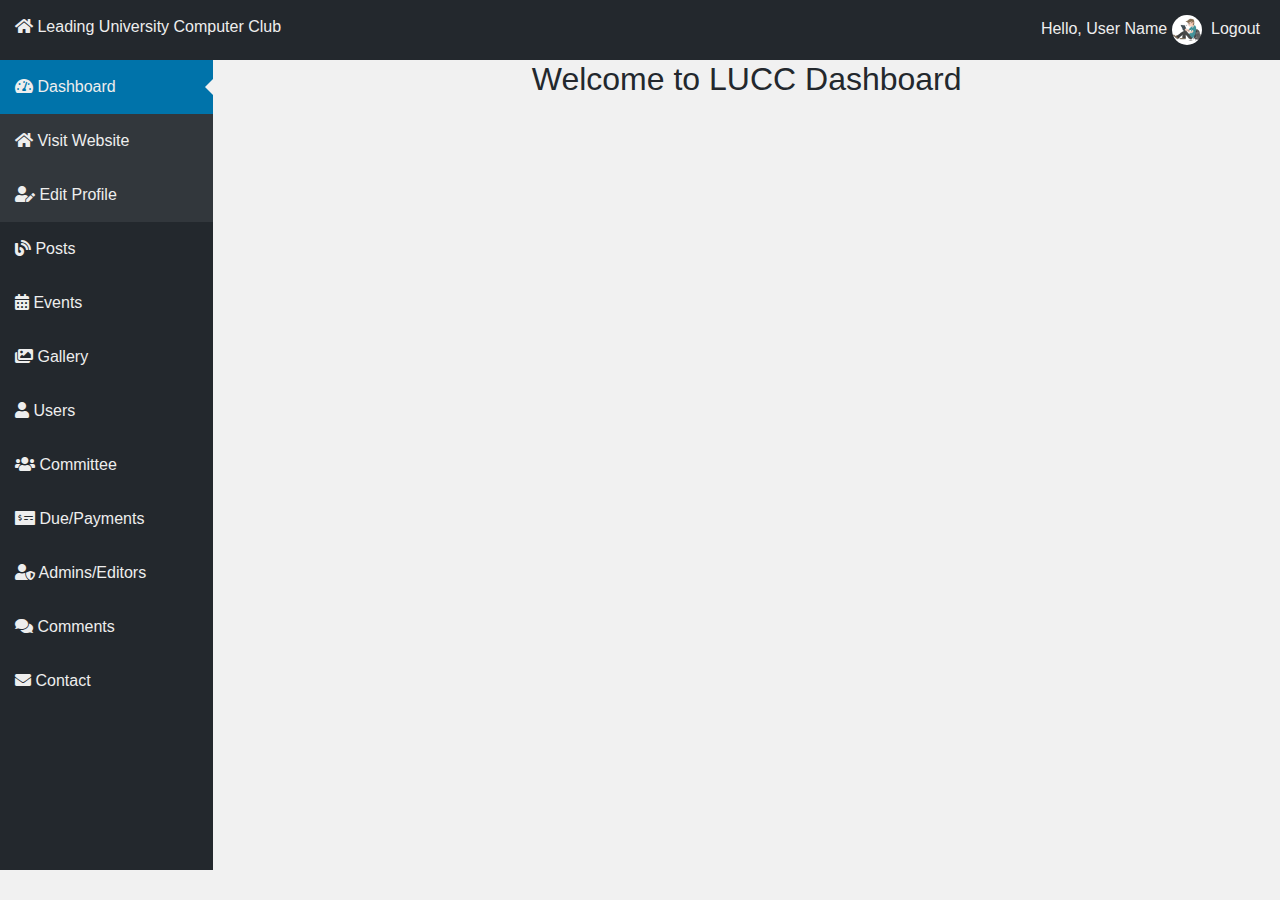
<file: admin/index.html>
<!DOCTYPE html>
<html lang="en">
<head>
    <!-- Required meta tags -->
    <meta charset="UTF-8">
    <meta http-equiv="x-ua-compatible" content="ie=edge">
    <meta name="viewport" content="width=device-width, initial-scale=1.0">

    <!-- Title -->
    <title>Dashboard | LUCC</title>
    <!-- Favicon Icon -->
    <link rel="icon" type="image/png" href="images/favicon.png">

    <!-- Bootstrap CSS -->
    <link rel="stylesheet" type="text/css" href="css/bootstrap-grid.min.css">
    <link rel="stylesheet" type="text/css" href="css/bootstrap-reboot.min.css">
    <link rel="stylesheet" type="text/css" href="css/bootstrap.min.css">
    <!-- Font Awesome CSS -->
    <link rel="stylesheet" type="text/css" href="css/fontawesome.css">
    <!-- Custom CSS -->
    <link rel="stylesheet" type="text/css" href="css/style.css">
    <link rel="stylesheet" type="text/css" href="css/responsive.css">

    <!--[if IE 9]>
        <script src="https://cdnjs.cloudflare.com/ajax/libs/html5shiv/3.7.3/html5shiv.min.js"></script>
        <script src="https://cdnjs.cloudflare.com/ajax/libs/respond.js/1.4.2/respond.min.js"></script>
	<![endif]-->
</head>

<body>
    <div class="container-fluid">
        <div class="row">
            <div class="col-lg-12 user-profile">
                <div class="float-left">
                    <p><i class="fas fa-home"></i> Leading University Computer Club</p>
                </div>
                <div class="float-right">
                    Hello,
                    <a href="user-profile.html"><span id="user-profile-name">User Name</span>
                        <img src="../images/users/user-01.jpg" alt="" class="rounded-circle">
                    </a>
                    <a href="#" id="logout">Logout</a>
                </div>
            </div>
        </div>
    </div>
    <section class="dashboard">
        <div class="container-fluid">
            <div class="row">
                <div class="col-lg-2 col-md-3">
                    <ul class="top">
                        <li class="active"><a href="index.html"><i class="fas fa-tachometer-alt"></i> Dashboard</a></li>
                        <li><a href="../index.html"><i class="fas fa-home"></i> Visit Website</a></li>
                        <li><a href="edit-profile.html"><i class="fas fa-user-edit"></i> Edit Profile</a></li>
                    </ul>
                    <ul class="bottom">
                        <li class="has-menu-item">
                            <a href="#"><i class="fas fa-blog"></i> Posts</a>
                            <ul class="dropdown_menu">
                                <li><a href="all-posts.html">All Posts</a></li>
                                <li><a href="add-new-post.html">Add New</a></li>
                            </ul>
                        </li>
                        <li class="has-menu-item">
                            <a href="#"><i class="fas fa-calendar-alt"></i> Events</a>
                            <ul class="dropdown_menu">
                                <li><a href="../events.html">View Events</a></li>
                                <li><a href="all-events.html">All Events</a></li>
                                <li><a href="add-new-event.html">Add New</a></li>
                            </ul>
                        </li>
                        <li class="has-menu-item">
                            <a href="#"><i class="fas fa-images"></i> Gallery</a>
                            <ul class="dropdown_menu">
                                <li><a href="../gallery.html">View Gallery</a></li>
                                <li><a href="all-photos.html">All Photos</a></li>
                                <li><a href="upload-photo.html">Upload</a></li>
                            </ul>
                        </li>
                        
                        <li class="has-menu-item">
                            <a href="#"><i class="fas fa-user"></i> Users</a>
                            <ul class="dropdown_menu">
                                <li><a href="all-users.html">All Users</a></li>
                                <li><a href="pending-users.html">Pending Requests</a></li>
                            </ul>
                        </li>
                        <li class="has-menu-item">
                            <a href="#"><i class="fas fa-users"></i> Committee</a>
                            <ul class="dropdown_menu">
                                <li><a href="committee-lists.html">Committee Lists</a></li>
                                <li><a href="add-new-committee.html">Add New</a></li>
                            </ul>
                        </li>
                        <li class="has-menu-item">
                            <a href="#"><i class="fas fa-money-check-alt"></i> Due/Payments</a>
                            <ul class="dropdown_menu">
                                <li><a href="view-all-user-payment-lists.html">View All</a></li>
                            </ul>
                        </li>
                        
                        <li>
                            <a href="admin-editor.html"><i class="fas fa-user-shield"></i> Admins/Editors</a>
                        </li>
                        <li>
                            <a href="comments.html"><i class="fas fa-comments"></i> Comments</a>
                        </li>
                        <li class="has-menu-item">
                            <a href="#"><i class="fas fa-envelope"></i> Contact</a>
                            <ul class="dropdown_menu">
                                <li><a href="contact-forms.html">Contact Forms</a></li>
                            </ul>
                        </li>
                    </ul>
                </div>
                <div class="col-lg-10 col-md-9">
                    <div>
                        <h2 class="text-center">Welcome to LUCC Dashboard</h2>
                    </div>
                </div>
            </div>
        </div>
    </section>
</body>
</html>
</file>
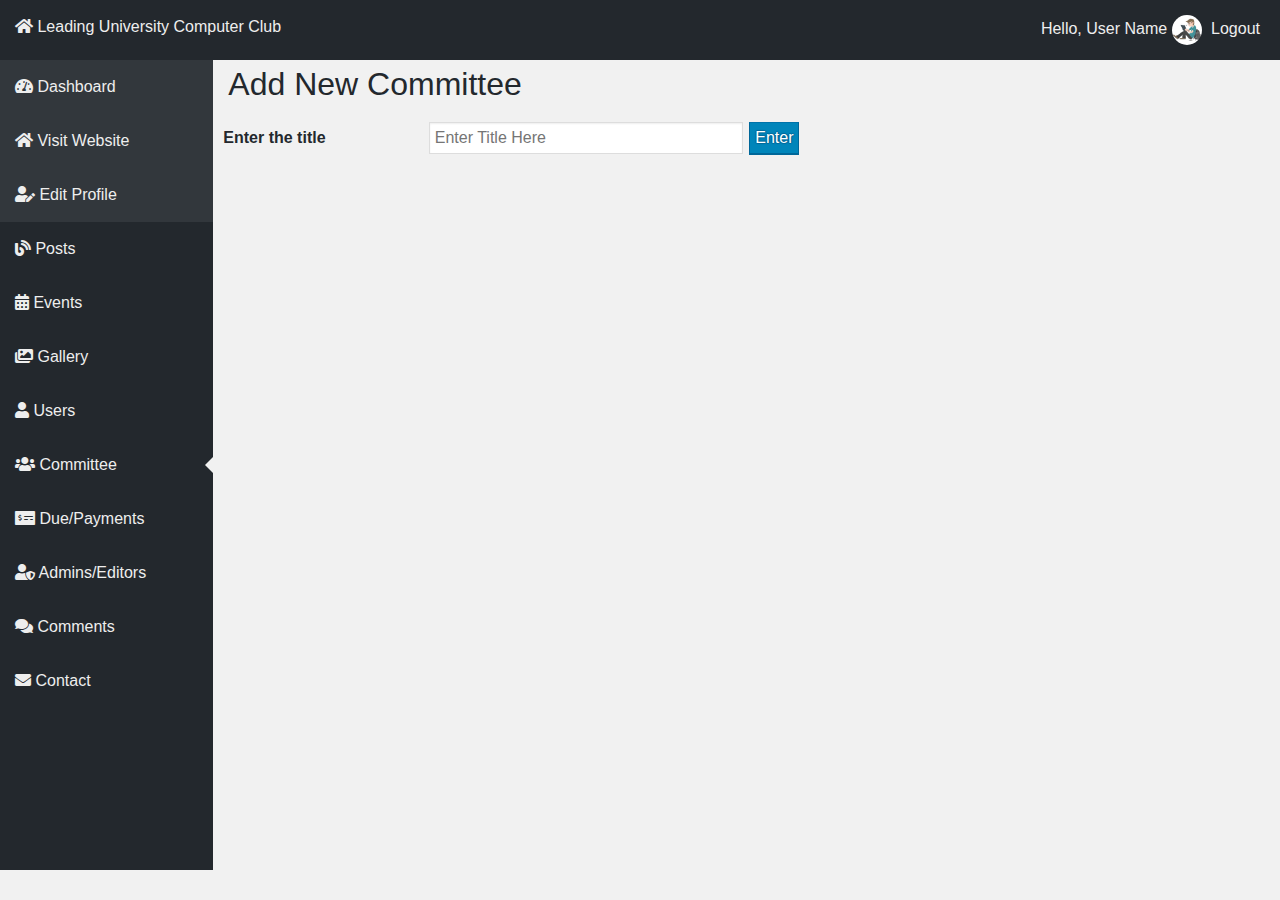
<file: admin/add-new-committee.html>
<!DOCTYPE html>
<html lang="en">
<head>
    <!-- Required meta tags -->
    <meta charset="UTF-8">
    <meta http-equiv="x-ua-compatible" content="ie=edge">
    <meta name="viewport" content="width=device-width, initial-scale=1.0">

    <!-- Title -->
    <title>Dashboard | LUCC</title>
    <!-- Favicon Icon -->
    <link rel="icon" type="image/png" href="images/favicon.png">

    <!-- Bootstrap CSS -->
    <link rel="stylesheet" type="text/css" href="css/bootstrap-grid.min.css">
    <link rel="stylesheet" type="text/css" href="css/bootstrap-reboot.min.css">
    <link rel="stylesheet" type="text/css" href="css/bootstrap.min.css">
    <!-- Font Awesome CSS -->
    <link rel="stylesheet" type="text/css" href="css/fontawesome.css">
    <!-- Custom CSS -->
    <link rel="stylesheet" type="text/css" href="css/style.css">
    <link rel="stylesheet" type="text/css" href="css/responsive.css">

    <!--[if IE 9]>
        <script src="https://cdnjs.cloudflare.com/ajax/libs/html5shiv/3.7.3/html5shiv.min.js"></script>
        <script src="https://cdnjs.cloudflare.com/ajax/libs/respond.js/1.4.2/respond.min.js"></script>
	<![endif]-->
</head>

<body>
    <div class="container-fluid">
        <div class="row">
            <div class="col-lg-12 user-profile">
                <div class="float-left">
                    <p><i class="fas fa-home"></i> Leading University Computer Club</p>
                </div>
                <div class="float-right">
                    Hello,
                    <a href="user-profile.html"><span id="user-profile-name">User Name</span>
                        <img src="../images/users/user-01.jpg" alt="" class="rounded-circle">
                    </a>
                    <a href="#" id="logout">Logout</a>
                </div>
            </div>
        </div>
    </div>
    <section class="dashboard">
        <div class="container-fluid">
            <div class="row">
                <div class="col-lg-2 col-md-3">
                    <ul class="top">
                        <li><a href="index.html"><i class="fas fa-tachometer-alt"></i> Dashboard</a></li>
                        <li><a href="../index.html"><i class="fas fa-home"></i> Visit Website</a></li>
                        <li><a href="edit-profile.html"><i class="fas fa-user-edit"></i> Edit Profile</a></li>
                    </ul>
                    <ul class="bottom">
                        <li class="has-menu-item">
                            <a href="#"><i class="fas fa-blog"></i> Posts</a>
                            <ul class="dropdown_menu">
                                <li><a href="all-posts.html">All Posts</a></li>
                                <li><a href="add-new-post.html">Add New</a></li>
                            </ul>
                        </li>
                        <li class="has-menu-item">
                            <a href="#"><i class="fas fa-calendar-alt"></i> Events</a>
                            <ul class="dropdown_menu">
                                <li><a href="../events.html">View Events</a></li>
                                <li><a href="all-events.html">All Events</a></li>
                                <li><a href="add-new-event.html">Add New</a></li>
                            </ul>
                        </li>
                        <li class="has-menu-item">
                            <a href="#"><i class="fas fa-images"></i> Gallery</a>
                            <ul class="dropdown_menu">
                                <li><a href="../gallery.html">View Gallery</a></li>
                                <li><a href="all-photos.html">All Photos</a></li>
                                <li><a href="upload-photo.html">Upload</a></li>
                            </ul>
                        </li>

                        <li class="has-menu-item">
                            <a href="#"><i class="fas fa-user"></i> Users</a>
                            <ul class="dropdown_menu">
                                <li><a href="all-users.html">All Users</a></li>
                                <li><a href="pending-users.html">Pending Requests</a></li>
                            </ul>
                        </li>
                        <li class="active has-menu-item">
                            <a href="#"><i class="fas fa-users"></i> Committee</a>
                            <ul class="dropdown_menu">
                                <li><a href="committee-lists.html">Committee Lists</a></li>
                                <li><a href="all-users.html">Add New</a></li>
                            </ul>
                        </li>
                        <li class="has-menu-item">
                            <a href="#"><i class="fas fa-money-check-alt"></i> Due/Payments</a>
                            <ul class="dropdown_menu">
                                <li><a href="view-all-user-payment-lists.html">View All</a></li>
                            </ul>
                        </li>

                        <li class="has-menu-item">
                            <a href="admin-editor.html"><i class="fas fa-user-shield"></i> Admins/Editors</a>
                        </li>
                        <li>
                            <a href="comments.html"><i class="fas fa-comments"></i> Comments</a>
                        </li>
                        <li class="has-menu-item">
                            <a href="#"><i class="fas fa-envelope"></i> Contact</a>
                            <ul class="dropdown_menu">
                                <li><a href="contact-forms.html">Contact Forms</a></li>
                            </ul>
                        </li>
                    </ul>
                </div>
                <div class="col-lg-10 col-md-9">
                    <div class="header">
                        <h2>Add New Committee</h2>
                        
                    </div>
                    
                    
                    <form id="add-committee-title">
                        <label>Enter the title</label>
                        <input type="text" placeholder="Enter Title Here">
                        <input type="submit" value="Enter">
                    </form>
                </div>
            </div>
        </div>
    </section>
</body></html>
</file>
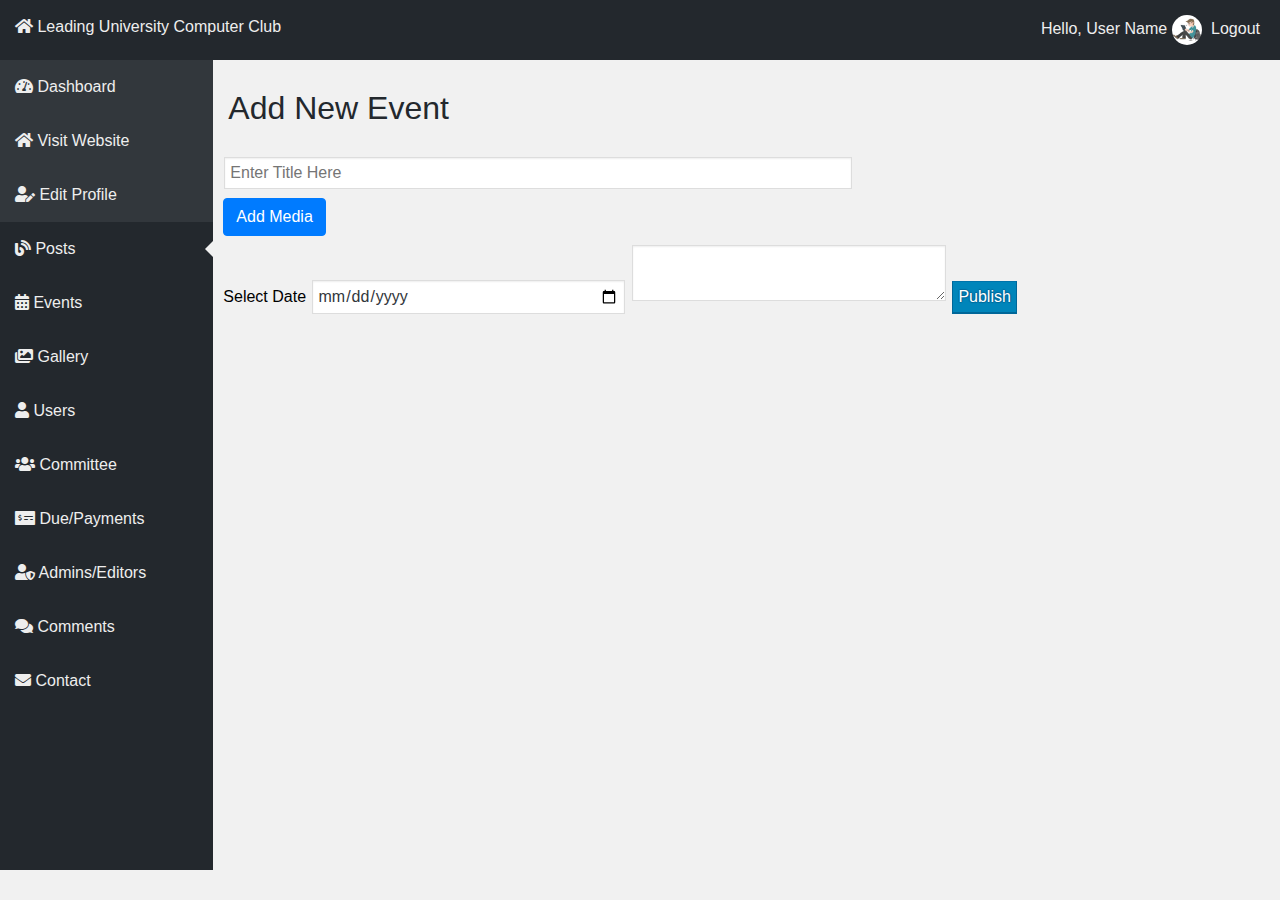
<file: admin/add-new-event.html>
<!DOCTYPE html>
<html lang="en">

<head>
    <!-- Required meta tags -->
    <meta charset="UTF-8">
    <meta http-equiv="x-ua-compatible" content="ie=edge">
    <meta name="viewport" content="width=device-width, initial-scale=1.0">

    <!-- Title -->
    <title>Dashboard | LUCC</title>
    <!-- Favicon Icon -->
    <link rel="icon" type="image/png" href="images/favicon.png">

    <!-- Bootstrap CSS -->
    <link rel="stylesheet" type="text/css" href="css/bootstrap-grid.min.css">
    <link rel="stylesheet" type="text/css" href="css/bootstrap-reboot.min.css">
    <link rel="stylesheet" type="text/css" href="css/bootstrap.min.css">
    <!-- Font Awesome CSS -->
    <link rel="stylesheet" type="text/css" href="css/fontawesome.css">
    <!-- Custom CSS -->
    <link rel="stylesheet" type="text/css" href="css/style.css">
    <link rel="stylesheet" type="text/css" href="css/responsive.css">

    <!--[if IE 9]>
        <script src="https://cdnjs.cloudflare.com/ajax/libs/html5shiv/3.7.3/html5shiv.min.js"></script>
        <script src="https://cdnjs.cloudflare.com/ajax/libs/respond.js/1.4.2/respond.min.js"></script>
	<![endif]-->

</head>

<body>
    <div class="container-fluid">
        <div class="row">
            <div class="col-lg-12 user-profile">
                <div class="float-left">
                    <p><i class="fas fa-home"></i> Leading University Computer Club</p>
                </div>
                <div class="float-right">
                    Hello,
                    <a href="user-profile.html"><span id="user-profile-name">User Name</span>
                        <img src="../images/users/user-01.jpg" alt="" class="rounded-circle">
                    </a>
                    <a href="#" id="logout">Logout</a>
                </div>
            </div>
        </div>
    </div>
    <section class="dashboard">
        <div class="container-fluid">
            <div class="row">
                <div class="col-lg-2 col-md-3">
                    <ul class="top">
                        <li><a href="index.html"><i class="fas fa-tachometer-alt"></i> Dashboard</a></li>
                        <li><a href="../index.html"><i class="fas fa-home"></i> Visit Website</a></li>
                        <li><a href="edit-profile.html"><i class="fas fa-user-edit"></i> Edit Profile</a></li>
                    </ul>
                    <ul class="bottom">
                        <li class="active has-menu-item">
                            <a href="#"><i class="fas fa-blog"></i> Posts</a>
                            <ul class="dropdown_menu">
                                <li><a href="all-posts.html">All Posts</a></li>
                                <li><a href="add-new-post.html">Add New</a></li>
                            </ul>
                        </li>
                        <li class="has-menu-item">
                            <a href="#"><i class="fas fa-calendar-alt"></i> Events</a>
                            <ul class="dropdown_menu">
                                <li><a href="../events.html">View Events</a></li>
                                <li><a href="all-events.html">All Events</a></li>
                                <li><a href="add-new-event.html">Add New</a></li>
                            </ul>
                        </li>
                        <li class="has-menu-item">
                            <a href="#"><i class="fas fa-images"></i> Gallery</a>
                            <ul class="dropdown_menu">
                                <li><a href="../gallery.html">View Gallery</a></li>
                                <li><a href="all-photos.html">All Photos</a></li>
                                <li><a href="upload-photo.html">Upload</a></li>
                            </ul>
                        </li>

                        <li class="has-menu-item">
                            <a href="#"><i class="fas fa-user"></i> Users</a>
                            <ul class="dropdown_menu">
                                <li><a href="all-users.html">All Users</a></li>
                                <li><a href="pending-users.html">Pending Requests</a></li>
                            </ul>
                        </li>
                        <li class="has-menu-item">
                            <a href="#"><i class="fas fa-users"></i> Committee</a>
                            <ul class="dropdown_menu">
                                <li><a href="committee-lists.html">Committee Lists</a></li>
                                <li><a href="all-users.html">Add New</a></li>
                            </ul>
                        </li>
                        <li class="has-menu-item">
                            <a href="#"><i class="fas fa-money-check-alt"></i> Due/Payments</a>
                            <ul class="dropdown_menu">
                                <li><a href="view-all-user-payment-lists.html">View All</a></li>
                            </ul>
                        </li>

                        <li>
                            <a href="admin-editor.html"><i class="fas fa-user-shield"></i> Admins/Editors</a>
                        </li>
                        <li>
                            <a href="comments.html"><i class="fas fa-comments"></i> Comments</a>
                        </li>
                        <li class="has-menu-item">
                            <a href="#"><i class="fas fa-envelope"></i> Contact</a>
                            <ul class="dropdown_menu">
                                <li><a href="contact-forms.html">Contact Forms</a></li>
                            </ul>
                        </li>
                    </ul>
                </div>
                <div class="col-lg-10 col-md-9">
                    <div class="header py-4">
                        <h2>Add New Event</h2>
                    </div>
                    <form id="add-new-event" method="post">
                        <input type="text" placeholder="Enter Title Here"><br>
                        <label for="imageUpload" class="btn btn-primary mt-2">Add Media</label>
                        <input type="file" id="imageUpload" accept="image/*" style="display: none"><br>
                        <label style="color: #000;" for="eventDate">Select Date</label>
                        <input type="date" name="" id="eventDate">
                        <textarea id="mytextarea"></textarea>
                        <input type="submit" value="Publish">
                    </form>
                </div>
            </div>
        </div>
    </section>

    <script src="js/jquery.js"></script>
    <script src="https://cloud.tinymce.com/5/tinymce.min.js?apiKey=khxv757q1gwi187q7j2uttovisykmopxvy3i7k5qlqfnq0wk">
    </script>
    <script>
        tinymce.init({
            selector: '#mytextarea',
            height: 500,
            menubar: false,
            plugins: [
                'advlist autolink link lists image charmap print preview anchor textcolor',
                'searchreplace visualblocks code fullscreen',
                'insertdatetime media table contextmenu paste code help'
            ],
            toolbar: 'insert | undo redo | styleselect | bold italic backcolor | alignleft aligncenter alignright alignjustify | bullist numlist outdent indent '
        });
    </script>
</body>

</html>
</file>
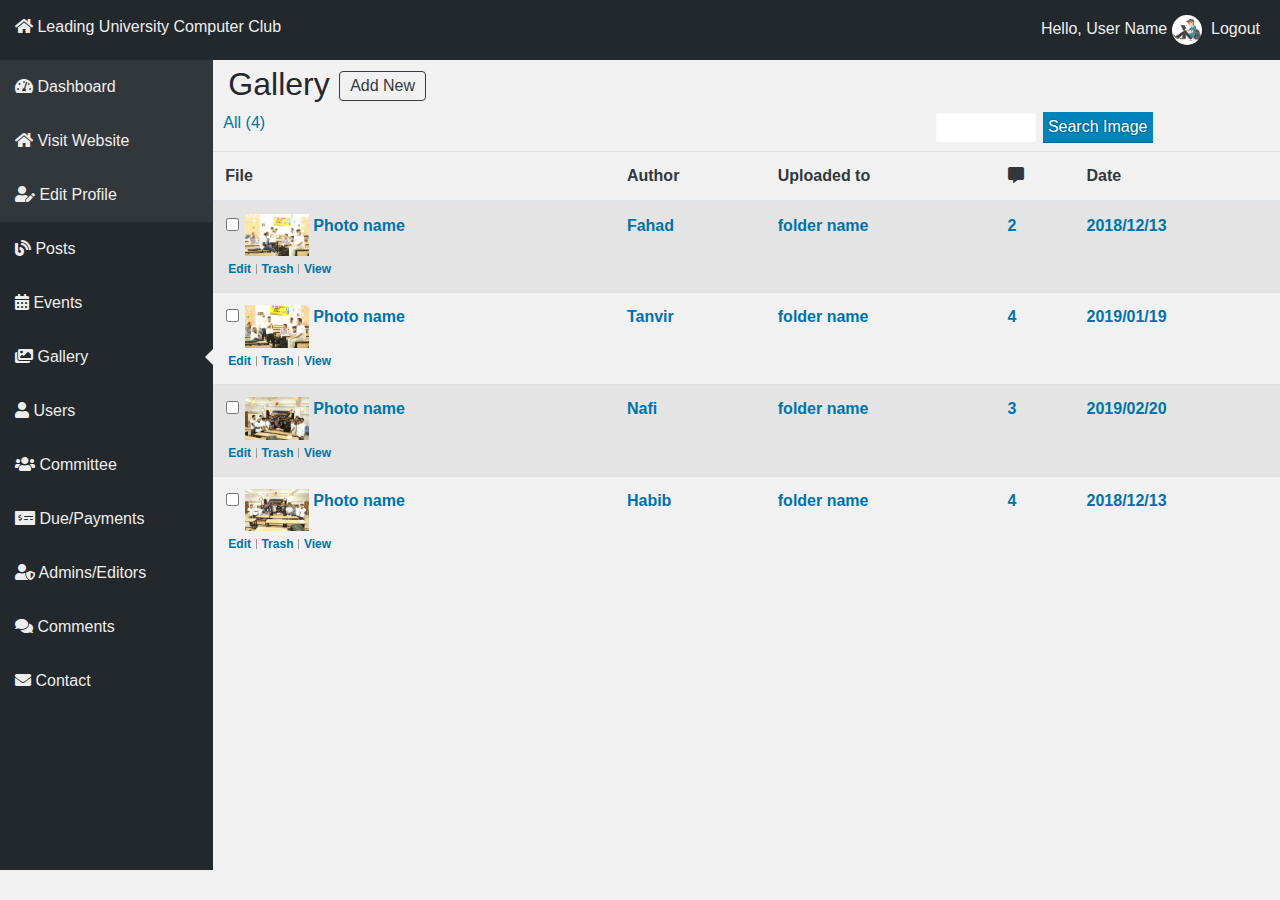
<file: admin/all-photos.html>
<!DOCTYPE html>
<html lang="en">
<head>
    <!-- Required meta tags -->
    <meta charset="UTF-8">
    <meta http-equiv="x-ua-compatible" content="ie=edge">
    <meta name="viewport" content="width=device-width, initial-scale=1.0">

    <!-- Title -->
    <title>Dashboard | LUCC</title>
    <!-- Favicon Icon -->
    <link rel="icon" type="image/png" href="images/favicon.png">

    <!-- Bootstrap CSS -->
    <link rel="stylesheet" type="text/css" href="css/bootstrap-grid.min.css">
    <link rel="stylesheet" type="text/css" href="css/bootstrap-reboot.min.css">
    <link rel="stylesheet" type="text/css" href="css/bootstrap.min.css">
    <!-- Font Awesome CSS -->
    <link rel="stylesheet" type="text/css" href="css/fontawesome.css">
    <!-- Custom CSS -->
    <link rel="stylesheet" type="text/css" href="css/style.css">
    <link rel="stylesheet" type="text/css" href="css/responsive.css">

    <!--[if IE 9]>
        <script src="https://cdnjs.cloudflare.com/ajax/libs/html5shiv/3.7.3/html5shiv.min.js"></script>
        <script src="https://cdnjs.cloudflare.com/ajax/libs/respond.js/1.4.2/respond.min.js"></script>
	<![endif]-->
</head>

<body>
    <div class="container-fluid">
        <div class="row">
            <div class="col-lg-12 user-profile">
                <div class="float-left">
                    <p><i class="fas fa-home"></i> Leading University Computer Club</p>
                </div>
                <div class="float-right">
                    Hello,
                    <a href="user-profile.html"><span id="user-profile-name">User Name</span>
                        <img src="../images/users/user-01.jpg" alt="" class="rounded-circle">
                    </a>
                    <a href="#" id="logout">Logout</a>
                </div>
            </div>
        </div>
    </div>
    <section class="dashboard">
        <div class="container-fluid">
            <div class="row">
                <div class="col-lg-2 col-md-3">
                    <ul class="top">
                        <li><a href="index.html"><i class="fas fa-tachometer-alt"></i> Dashboard</a></li>
                        <li><a href="../index.html"><i class="fas fa-home"></i> Visit Website</a></li>
                        <li><a href="edit-profile.html"><i class="fas fa-user-edit"></i> Edit Profile</a></li>
                    </ul>
                    <ul class="bottom">
                        <li class="has-menu-item">
                            <a href="#"><i class="fas fa-blog"></i> Posts</a>
                            <ul class="dropdown_menu">
                                <li><a href="all-posts.html">All Posts</a></li>
                                <li><a href="add-new-post.html">Add New</a></li>
                            </ul>
                        </li>
                        <li class="has-menu-item">
                            <a href="#"><i class="fas fa-calendar-alt"></i> Events</a>
                            <ul class="dropdown_menu">
                                <li><a href="../events.html">View Events</a></li>
                                <li><a href="all-events.html">All Events</a></li>
                                <li><a href="add-new-event.html">Add New</a></li>
                            </ul>
                        </li>
                        <li class="active has-menu-item">
                            <a href="#"><i class="fas fa-images"></i> Gallery</a>
                            <ul class="dropdown_menu">
                                <li><a href="../gallery.html">View Gallery</a></li>
                                <li><a href="all-photos.html">All Photos</a></li>
                                <li><a href="upload-photo.html">Upload</a></li>
                            </ul>
                        </li>

                        <li class="has-menu-item">
                            <a href="#"><i class="fas fa-user"></i> Users</a>
                            <ul class="dropdown_menu">
                                <li><a href="all-users.html">All Users</a></li>
                                <li><a href="pending-users.html">Pending Requests</a></li>
                            </ul>
                        </li>
                        <li class="has-menu-item">
                            <a href="#"><i class="fas fa-users"></i> Committee</a>
                            <ul class="dropdown_menu">
                                <li><a href="committee-lists.html">Committee Lists</a></li>
                                <li><a href="all-users.html">Add New</a></li>
                            </ul>
                        </li>
                        <li class="has-menu-item">
                            <a href="#"><i class="fas fa-money-check-alt"></i> Due/Payments</a>
                            <ul class="dropdown_menu">
                                <li><a href="view-all-user-payment-lists.html">View All</a></li>
                            </ul>
                        </li>

                        <li>
                            <a href="admin-editor.html"><i class="fas fa-user-shield"></i> Admins/Editors</a>
                        </li>
                        <li>
                            <a href="comments.html"><i class="fas fa-comments"></i> Comments</a>
                        </li>
                        <li class="has-menu-item">
                            <a href="#"><i class="fas fa-envelope"></i> Contact</a>
                            <ul class="dropdown_menu">
                                <li><a href="contact-forms.html">Contact Forms</a></li>
                            </ul>
                        </li>
                    </ul>
                </div>
                <div class="col-lg-10 col-md-9">
                    <div class="header">
                        <h2>Gallery</h2>
                        <a href="upload-photo.html" class="btn btn-outline-dark" style="padding: 2px 10px;">Add New</a>
                        
                        <div class="posts-info">
                            <div class="float-left">
                                <a href="#">All (<span id="total-photos">4</span>)</a> 
                            </div>
                            <div class="float-right">
                                <form>
                                    <input type="search" id="image-search-input" name="" value="">
                                    <input type="submit" id="search-submit" class="button" value="Search Image">
                                </form>
                            </div>
                        </div>
                    </div>
                    <table class="all-posts-table table table-striped">
                        <thead>
                            <tr>
                                <th scope="col">File</th>
                                <th scope="col">Author</th>
                                <th scope="col">Uploaded to</th>
                                <th scope="col"><i class="fas fa-comment-alt"></i></th>
                                <th scope="col">Date</th>
                            </tr>
                        </thead>
                        <tbody>
                            <tr>
                                <th scope="row"><input type="checkbox">
                                    <img src="../images/gallery/1.jpg" alt="" class="img-fluid dashboard-img">
                                    <strong><a href="#">Photo name</a></strong>
                                    <div class="row-actions">
                                        <span class="edit">
                                            <a href="#">Edit</a>
                                        </span>
                                        <span class="trash">
                                            <a href="#">Trash</a>
                                        </span>
                                        <span class="view">
                                            <a href="#">View</a>
                                        </span>
                                    </div>
                                </th>
                                <td><a href="#">Fahad</a></td>
                                <td><a href="#">folder name</a></td>
                                <td>2</td>
                                <td>2018/12/13</td>
                            </tr>
                            <tr>
                                <th scope="row"><input type="checkbox">
                                    <img src="../images/gallery/2.jpg" alt="" class="img-fluid dashboard-img">
                                    <strong><a href="#">Photo name</a></strong>
                                    <div class="row-actions">
                                        <span class="edit">
                                            <a href="#">Edit</a>
                                        </span>
                                        <span class="trash">
                                            <a href="#">Trash</a>
                                        </span>
                                        <span class="view">
                                            <a href="#">View</a>
                                        </span>
                                    </div>
                                </th>
                                <td><a href="#">Tanvir</a></td>
                                <td><a href="#">folder name</a></td>
                                <td>4</td>
                                <td>2019/01/19</td>
                            </tr>
                            <tr>
                                <th scope="row"><input type="checkbox">
                                    <img src="../images/gallery/3.jpg" alt="" class="img-fluid dashboard-img">
                                    <strong><a href="#">Photo name</a></strong>
                                    <div class="row-actions">
                                        <span class="edit">
                                            <a href="#">Edit</a>
                                        </span>
                                        <span class="trash">
                                            <a href="#">Trash</a>
                                        </span>
                                        <span class="view">
                                            <a href="#">View</a>
                                        </span>
                                    </div>
                                </th>
                                <td><a href="#">Nafi</a></td>
                                <td><a href="#">folder name</a></td>
                                <td>3</td>
                                <td>2019/02/20</td>
                            </tr>
                            <tr>
                                <th scope="row"><input type="checkbox">
                                    <img src="../images/gallery/4.jpg" alt="" class="img-fluid dashboard-img">
                                    <strong><a href="#">Photo name</a></strong>
                                    <div class="row-actions">
                                        <span class="edit">
                                            <a href="#">Edit</a>
                                        </span>
                                        <span class="trash">
                                            <a href="#">Trash</a>
                                        </span>
                                        <span class="view">
                                            <a href="#">View</a>
                                        </span>
                                    </div>
                                </th>
                                <td><a href="#">Habib</a></td>
                                <td><a href="#">folder name</a></td>
                                <td>4</td>
                                <td>2018/12/13</td>
                            </tr>
                            
                        </tbody>
                    </table>
                </div>
            </div>
        </div>
    </section>
</body></html>
</file>
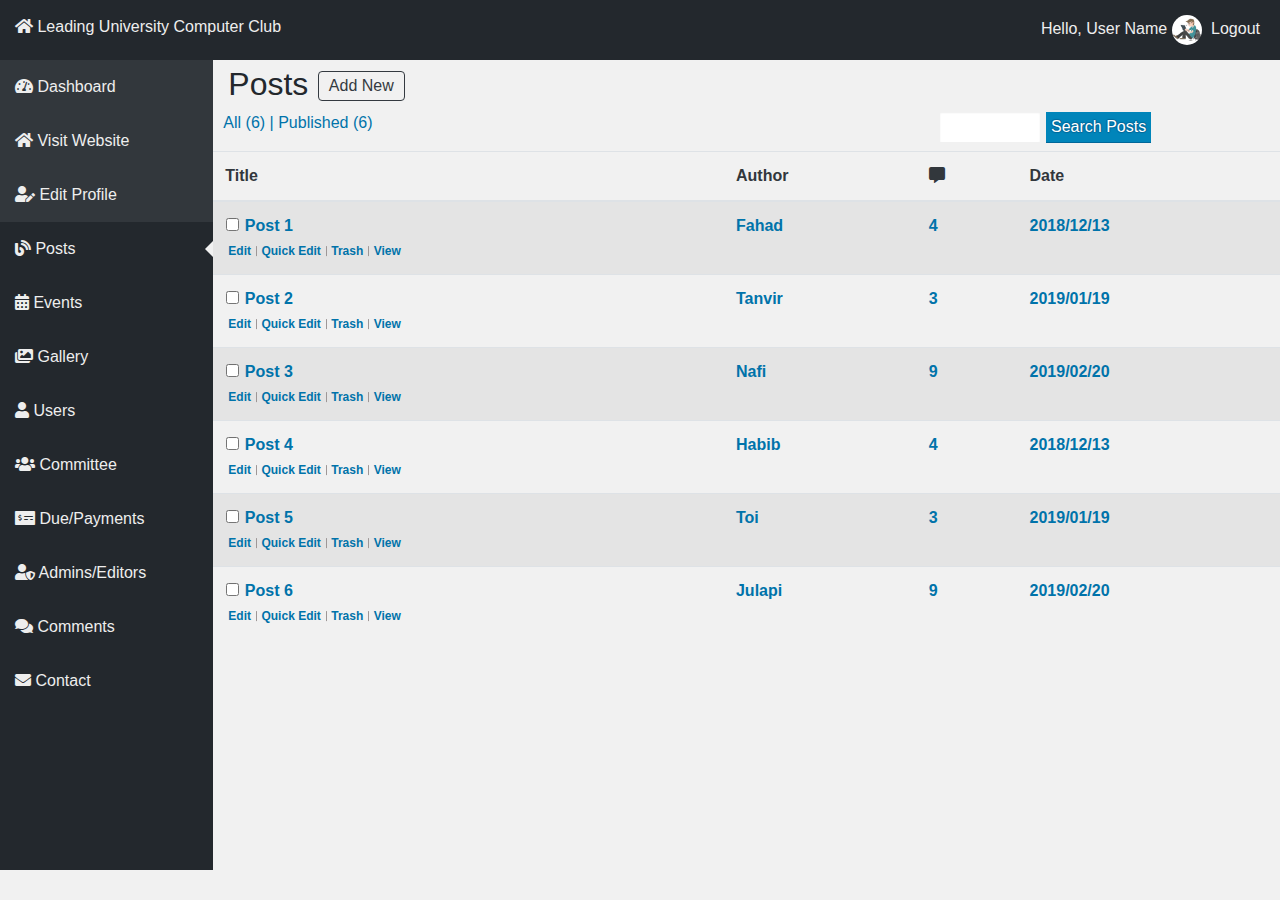
<file: admin/all-posts.html>
<!DOCTYPE html>
<html lang="en">
<head>
    <!-- Required meta tags -->
    <meta charset="UTF-8">
    <meta http-equiv="x-ua-compatible" content="ie=edge">
    <meta name="viewport" content="width=device-width, initial-scale=1.0">

    <!-- Title -->
    <title>Dashboard | LUCC</title>
    <!-- Favicon Icon -->
    <link rel="icon" type="image/png" href="images/favicon.png">

    <!-- Bootstrap CSS -->
    <link rel="stylesheet" type="text/css" href="css/bootstrap-grid.min.css">
    <link rel="stylesheet" type="text/css" href="css/bootstrap-reboot.min.css">
    <link rel="stylesheet" type="text/css" href="css/bootstrap.min.css">
    <!-- Font Awesome CSS -->
    <link rel="stylesheet" type="text/css" href="css/fontawesome.css">
    <!-- Custom CSS -->
    <link rel="stylesheet" type="text/css" href="css/style.css">
    <link rel="stylesheet" type="text/css" href="css/responsive.css">

    <!--[if IE 9]>
        <script src="https://cdnjs.cloudflare.com/ajax/libs/html5shiv/3.7.3/html5shiv.min.js"></script>
        <script src="https://cdnjs.cloudflare.com/ajax/libs/respond.js/1.4.2/respond.min.js"></script>
	<![endif]-->
</head>

<body>
    <div class="container-fluid">
        <div class="row">
            <div class="col-lg-12 user-profile">
                <div class="float-left">
                    <p><i class="fas fa-home"></i> Leading University Computer Club</p>
                </div>
                <div class="float-right">
                    Hello,
                    <a href="user-profile.html"><span id="user-profile-name">User Name</span>
                        <img src="../images/users/user-01.jpg" alt="" class="rounded-circle">
                    </a>
                    <a href="#" id="logout">Logout</a>
                </div>
            </div>
        </div>
    </div>
    <section class="dashboard">
        <div class="container-fluid">
            <div class="row">
                <div class="col-lg-2 col-md-3">
                    <ul class="top">
                        <li><a href="index.html"><i class="fas fa-tachometer-alt"></i> Dashboard</a></li>
                        <li><a href="../index.html"><i class="fas fa-home"></i> Visit Website</a></li>
                        <li><a href="edit-profile.html"><i class="fas fa-user-edit"></i> Edit Profile</a></li>
                    </ul>
                    <ul class="bottom">
                        <li class="active has-menu-item">
                            <a href="#"><i class="fas fa-blog"></i> Posts</a>
                            <ul class="dropdown_menu">
                                <li><a href="all-posts.html">All Posts</a></li>
                                <li><a href="add-new-post.html">Add New</a></li>
                            </ul>
                        </li>
                        <li class="has-menu-item">
                            <a href="#"><i class="fas fa-calendar-alt"></i> Events</a>
                            <ul class="dropdown_menu">
                                <li><a href="../events.html">View Events</a></li>
                                <li><a href="all-events.html">All Events</a></li>
                                <li><a href="add-new-event.html">Add New</a></li>
                            </ul>
                        </li>
                        <li class="has-menu-item">
                            <a href="#"><i class="fas fa-images"></i> Gallery</a>
                            <ul class="dropdown_menu">
                                <li><a href="../gallery.html">View Gallery</a></li>
                                <li><a href="all-photos.html">All Photos</a></li>
                                <li><a href="upload-photo.html">Upload</a></li>
                            </ul>
                        </li>

                        <li class="has-menu-item">
                            <a href="#"><i class="fas fa-user"></i> Users</a>
                            <ul class="dropdown_menu">
                                <li><a href="all-users.html">All Users</a></li>
                                <li><a href="pending-users.html">Pending Requests</a></li>
                            </ul>
                        </li>
                        <li class="has-menu-item">
                            <a href="#"><i class="fas fa-users"></i> Committee</a>
                            <ul class="dropdown_menu">
                                <li><a href="committee-lists.html">Committee Lists</a></li>
                                <li><a href="all-users.html">Add New</a></li>
                            </ul>
                        </li>
                        <li class="has-menu-item">
                            <a href="#"><i class="fas fa-money-check-alt"></i> Due/Payments</a>
                            <ul class="dropdown_menu">
                                <li><a href="view-all-user-payment-lists.html">View All</a></li>
                            </ul>
                        </li>

                        <li>
                            <a href="admin-editor.html"><i class="fas fa-user-shield"></i> Admins/Editors</a>
                        </li>
                        <li>
                            <a href="comments.html"><i class="fas fa-comments"></i> Comments</a>
                        </li>
                        <li class="has-menu-item">
                            <a href="#"><i class="fas fa-envelope"></i> Contact</a>
                            <ul class="dropdown_menu">
                                <li><a href="contact-forms.html">Contact Forms</a></li>
                            </ul>
                        </li>
                    </ul>
                </div>
                <div class="col-lg-10 col-md-9">
                    <div class="header">
                        <h2>Posts</h2>
                        <a href="#" class="btn btn-outline-dark" style="padding: 2px 10px;">Add New</a>
                        
                        <div class="posts-info">
                            <div class="float-left">
                                <a href="#">All (<span id="total-posts">6</span>) |</a> 
                                <a href="#">Published (<span id="total-posts-published">6</span>)</a>
                            </div>
                            <div class="float-right">
                                <form>
                                    <input type="search" id="post-search-input" name="" value="">
                                    <input type="submit" id="search-submit" class="button" value="Search Posts">
                                </form>
                            </div>
                        </div>
                    </div>
                    <table class="all-posts-table table table-striped">
                        <thead>
                            <tr>
                                <th scope="col">Title</th>
                                <th scope="col">Author</th>
                                <th scope="col"><i class="fas fa-comment-alt"></i></th>
                                <th scope="col">Date</th>
                            </tr>
                        </thead>
                        <tbody>
                            <tr>
                                <th scope="row"><input type="checkbox">
                                    <strong><a href="#">Post 1</a></strong>
                                    <div class="row-actions">
                                        <span class="edit">
                                            <a href="#">Edit</a>
                                        </span>
                                        <span class="editinline">
                                            <a href="#">Quick Edit</a>
                                        </span>
                                        <span class="trash">
                                            <a href="#">Trash</a>
                                        </span>
                                        <span class="view">
                                            <a href="#">View</a>
                                        </span>
                                    </div>
                                </th>
                                <td><a href="#">Fahad</a></td>
                                <td><a href="#">4</a></td>
                                <td>2018/12/13</td>
                            </tr>
                            <tr>
                                <th scope="row"><input type="checkbox">
                                    <strong><a href="#">Post 2</a></strong>
                                    <div class="row-actions">
                                        <span class="edit">
                                            <a href="#">Edit</a>
                                        </span>
                                        <span class="editinline">
                                            <a href="#">Quick Edit</a>
                                        </span>
                                        <span class="trash">
                                            <a href="#">Trash</a>
                                        </span>
                                        <span class="view">
                                            <a href="#">View</a>
                                        </span>
                                    </div>
                                </th>
                                <td><a href="#">Tanvir</a></td>
                                <td><a href="#">3</a></td>
                                <td>2019/01/19</td>
                            </tr>
                            <tr>
                                <th scope="row"><input type="checkbox">
                                    <strong><a href="#">Post 3</a></strong>
                                    <div class="row-actions">
                                        <span class="edit">
                                            <a href="#">Edit</a>
                                        </span>
                                        <span class="editinline">
                                            <a href="#">Quick Edit</a>
                                        </span>
                                        <span class="trash">
                                            <a href="#">Trash</a>
                                        </span>
                                        <span class="view">
                                            <a href="#">View</a>
                                        </span>
                                    </div>
                                </th>
                                <td><a href="#">Nafi</a></td>
                                <td><a href="#">9</a></td>
                                <td>2019/02/20</td>
                            </tr>
                            <tr>
                                <th scope="row"><input type="checkbox">
                                    <strong><a href="#">Post 4</a></strong>
                                    <div class="row-actions">
                                        <span class="edit">
                                            <a href="#">Edit</a>
                                        </span>
                                        <span class="editinline">
                                            <a href="#">Quick Edit</a>
                                        </span>
                                        <span class="trash">
                                            <a href="#">Trash</a>
                                        </span>
                                        <span class="view">
                                            <a href="#">View</a>
                                        </span>
                                    </div>
                                </th>
                                <td><a href="#">Habib</a></td>
                                <td><a href="#">4</a></td>
                                <td>2018/12/13</td>
                            </tr>
                            <tr>
                                <th scope="row"><input type="checkbox">
                                    <strong><a href="#">Post 5</a></strong>
                                    <div class="row-actions">
                                        <span class="edit">
                                            <a href="#">Edit</a>
                                        </span>
                                        <span class="editinline">
                                            <a href="#">Quick Edit</a>
                                        </span>
                                        <span class="trash">
                                            <a href="#">Trash</a>
                                        </span>
                                        <span class="view">
                                            <a href="#">View</a>
                                        </span>
                                    </div>
                                </th>
                                <td><a href="#">Toi</a></td>
                                <td><a href="#">3</a></td>
                                <td>2019/01/19</td>
                            </tr>
                            <tr>
                                <th scope="row"><input type="checkbox">
                                    <strong><a href="#">Post 6</a></strong>
                                    <div class="row-actions">
                                        <span class="edit">
                                            <a href="#">Edit</a>
                                        </span>
                                        <span class="editinline">
                                            <a href="#">Quick Edit</a>
                                        </span>
                                        <span class="trash">
                                            <a href="#">Trash</a>
                                        </span>
                                        <span class="view">
                                            <a href="#">View</a>
                                        </span>
                                    </div>
                                </th>
                                <td><a href="#">Julapi</a></td>
                                <td><a href="#">9</a></td>
                                <td>2019/02/20</td>
                            </tr>
                        </tbody>
                    </table>
                </div>
            </div>
        </div>
    </section>
</body></html>
</file>
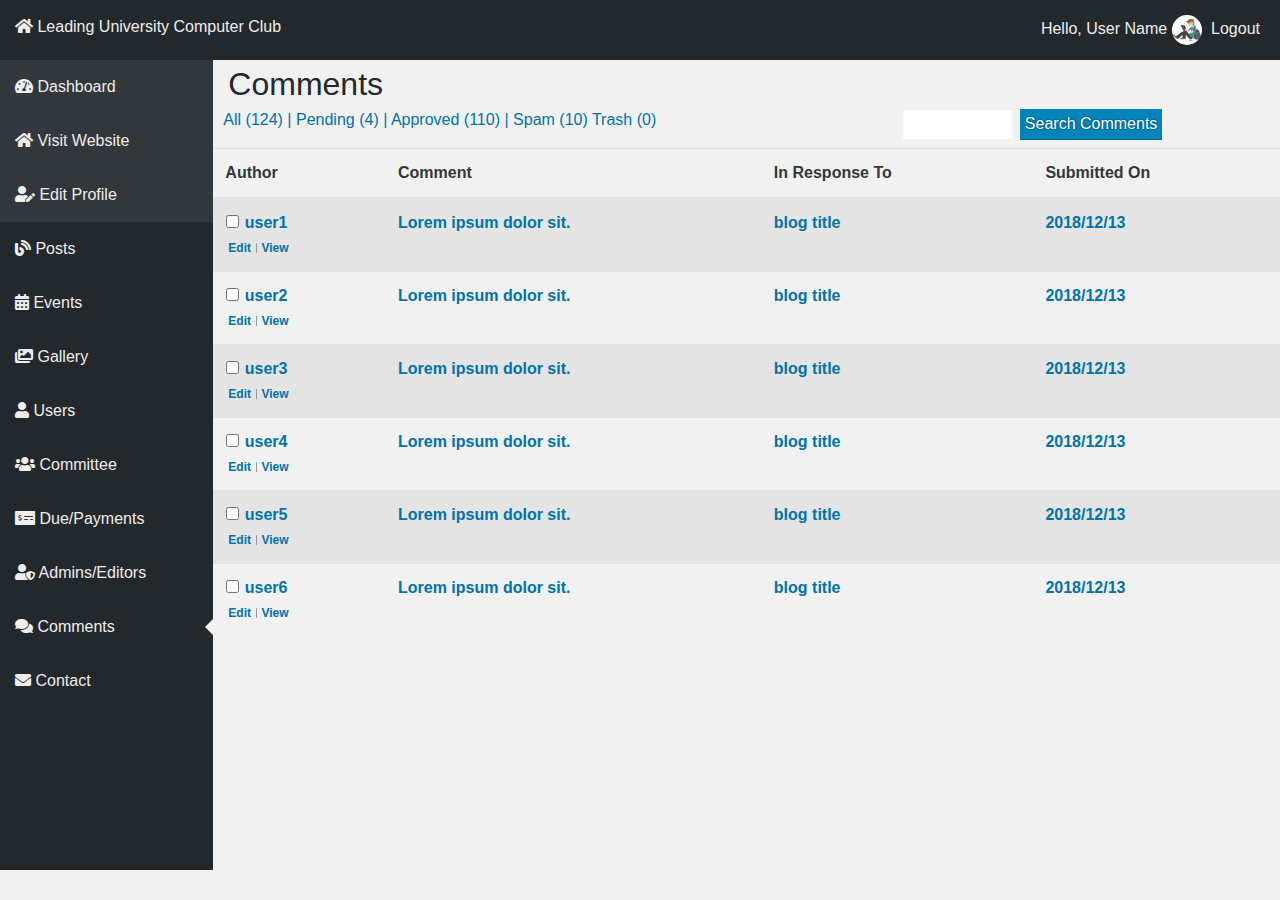
<file: admin/comments.html>
<!DOCTYPE html>
<html lang="en">
<head>
    <!-- Required meta tags -->
    <meta charset="UTF-8">
    <meta http-equiv="x-ua-compatible" content="ie=edge">
    <meta name="viewport" content="width=device-width, initial-scale=1.0">

    <!-- Title -->
    <title>Dashboard | LUCC</title>
    <!-- Favicon Icon -->
    <link rel="icon" type="image/png" href="images/favicon.png">

    <!-- Bootstrap CSS -->
    <link rel="stylesheet" type="text/css" href="css/bootstrap-grid.min.css">
    <link rel="stylesheet" type="text/css" href="css/bootstrap-reboot.min.css">
    <link rel="stylesheet" type="text/css" href="css/bootstrap.min.css">
    <!-- Font Awesome CSS -->
    <link rel="stylesheet" type="text/css" href="css/fontawesome.css">
    <!-- Custom CSS -->
    <link rel="stylesheet" type="text/css" href="css/style.css">
    <link rel="stylesheet" type="text/css" href="css/responsive.css">

    <!--[if IE 9]>
        <script src="https://cdnjs.cloudflare.com/ajax/libs/html5shiv/3.7.3/html5shiv.min.js"></script>
        <script src="https://cdnjs.cloudflare.com/ajax/libs/respond.js/1.4.2/respond.min.js"></script>
	<![endif]-->
</head>

<body>
    <div class="container-fluid">
        <div class="row">
            <div class="col-lg-12 user-profile">
                <div class="float-left">
                    <p><i class="fas fa-home"></i> Leading University Computer Club</p>
                </div>
                <div class="float-right">
                    Hello,
                    <a href="user-profile.html"><span id="user-profile-name">User Name</span>
                        <img src="../images/users/user-01.jpg" alt="" class="rounded-circle">
                    </a>
                    <a href="#" id="logout">Logout</a>
                </div>
            </div>
        </div>
    </div>
    <section class="dashboard">
        <div class="container-fluid">
            <div class="row">
                <div class="col-lg-2 col-md-3">
                    <ul class="top">
                        <li><a href="index.html"><i class="fas fa-tachometer-alt"></i> Dashboard</a></li>
                        <li><a href="../index.html"><i class="fas fa-home"></i> Visit Website</a></li>
                        <li><a href="edit-profile.html"><i class="fas fa-user-edit"></i> Edit Profile</a></li>
                    </ul>
                    <ul class="bottom">
                        <li class="has-menu-item">
                            <a href="#"><i class="fas fa-blog"></i> Posts</a>
                            <ul class="dropdown_menu">
                                <li><a href="all-posts.html">All Posts</a></li>
                                <li><a href="add-new-post.html">Add New</a></li>
                            </ul>
                        </li>
                        <li class="has-menu-item">
                            <a href="#"><i class="fas fa-calendar-alt"></i> Events</a>
                            <ul class="dropdown_menu">
                                <li><a href="../events.html">View Events</a></li>
                                <li><a href="all-events.html">All Events</a></li>
                                <li><a href="add-new-event.html">Add New</a></li>
                            </ul>
                        </li>
                        <li class="has-menu-item">
                            <a href="#"><i class="fas fa-images"></i> Gallery</a>
                            <ul class="dropdown_menu">
                                <li><a href="../gallery.html">View Gallery</a></li>
                                <li><a href="all-photos.html">All Photos</a></li>
                                <li><a href="upload-photo.html">Upload</a></li>
                            </ul>
                        </li>

                        <li class="has-menu-item">
                            <a href="#"><i class="fas fa-user"></i> Users</a>
                            <ul class="dropdown_menu">
                                <li><a href="all-users.html">All Users</a></li>
                                <li><a href="pending-users.html">Pending Requests</a></li>
                            </ul>
                        </li>
                        <li class="has-menu-item">
                            <a href="#"><i class="fas fa-users"></i> Committee</a>
                            <ul class="dropdown_menu">
                                <li><a href="committee-lists.html">Committee Lists</a></li>
                                <li><a href="all-users.html">Add New</a></li>
                            </ul>
                        </li>
                        <li class="has-menu-item">
                            <a href="#"><i class="fas fa-money-check-alt"></i> Due/Payments</a>
                            <ul class="dropdown_menu">
                                <li><a href="view-all-user-payment-lists.html">View All</a></li>
                            </ul>
                        </li>

                        <li>
                            <a href="admin-editor.html"><i class="fas fa-user-shield"></i> Admins/Editors</a>
                        </li>
                        <li class="active has-menu-item">
                            <a href="comments.html"><i class="fas fa-comments"></i> Comments</a>
                        </li>
                        <li class="has-menu-item">
                            <a href="#"><i class="fas fa-envelope"></i> Contact</a>
                            <ul class="dropdown_menu">
                                <li><a href="contact-forms.html">Contact Forms</a></li>
                            </ul>
                        </li>
                    </ul>
                </div>
                <div class="col-lg-10 col-md-9">
                    <div class="header">
                        <h2>Comments</h2>
                        
                        <div class="posts-info">
                            <div class="float-left">
                                <a href="#">All (<span id="total-comments">124</span>) |</a> 
                                <a href="#">Pending (<span id="pending-comments">4</span>) |</a> 
                                <a href="#">Approved (<span id="approved-comments">110</span>) |</a> 
                                <a href="#">Spam (<span id="spam-comments">10</span>)</a> 
                                <a href="#">Trash (<span id="deleted-comments">0</span>)</a> 
                            </div>
                            <div class="float-right">
                                <form>
                                    <input type="search" id="post-search-input" name="" value="">
                                    <input type="submit" id="search-submit" class="button" value="Search Comments">
                                </form>
                            </div>
                        </div>
                    </div>
                    <table class="all-posts-table table table-striped">
                        <thead>
                            <tr>
                                <th scope="col">Author</th>
                                <th scope="col">Comment</th>
                                <th scope="col">In Response To</th>
                                <th scope="col">Submitted On</th>
                            </tr>
                        </thead>
                        <tbody>
                            <tr>
                                <th scope="row"><input type="checkbox">
                                    <strong><a href="#">user1</a></strong>
                                    <div class="row-actions">
                                        <span class="edit">
                                            <a href="#">Edit</a>
                                        </span>
                                        <span class="view">
                                            <a href="#">View</a>
                                        </span>
                                    </div>
                                </th>
                                <td><a href="#">Lorem ipsum dolor sit.</a></td>
                                <td><a href="#">blog title</a></td>
                                <td>	2018/12/13</td>
                            </tr>
                            <tr>
                                <th scope="row"><input type="checkbox">
                                    <strong><a href="#">user2</a></strong>
                                    <div class="row-actions">
                                        <span class="edit">
                                            <a href="#">Edit</a>
                                        </span>
                                        <span class="view">
                                            <a href="#">View</a>
                                        </span>
                                    </div>
                                </th>
                                <td><a href="#">Lorem ipsum dolor sit.</a></td>
                                <td><a href="#">blog title</a></td>
                                <td>	2018/12/13</td>
                            </tr>
                            <tr>
                                <th scope="row"><input type="checkbox">
                                    <strong><a href="#">user3</a></strong>
                                    <div class="row-actions">
                                        <span class="edit">
                                            <a href="#">Edit</a>
                                        </span>
                                        <span class="view">
                                            <a href="#">View</a>
                                        </span>
                                    </div>
                                </th>
                                <td><a href="#">Lorem ipsum dolor sit.</a></td>
                                <td><a href="#">blog title</a></td>
                                <td>	2018/12/13</td>
                            </tr>
                            <tr>
                                <th scope="row"><input type="checkbox">
                                    <strong><a href="#">user4</a></strong>
                                    <div class="row-actions">
                                        <span class="edit">
                                            <a href="#">Edit</a>
                                        </span>
                                        <span class="view">
                                            <a href="#">View</a>
                                        </span>
                                    </div>
                                </th>
                                <td><a href="#">Lorem ipsum dolor sit.</a></td>
                                <td><a href="#">blog title</a></td>
                                <td>	2018/12/13</td>
                            </tr>
                            <tr>
                                <th scope="row"><input type="checkbox">
                                    <strong><a href="#">user5</a></strong>
                                    <div class="row-actions">
                                        <span class="edit">
                                            <a href="#">Edit</a>
                                        </span>
                                        <span class="view">
                                            <a href="#">View</a>
                                        </span>
                                    </div>
                                </th>
                                <td><a href="#">Lorem ipsum dolor sit.</a></td>
                                <td><a href="#">blog title</a></td>
                                <td>	2018/12/13</td>
                            </tr>
                            <tr>
                                <th scope="row"><input type="checkbox">
                                    <strong><a href="#">user6</a></strong>
                                    <div class="row-actions">
                                        <span class="edit">
                                            <a href="#">Edit</a>
                                        </span>
                                        <span class="view">
                                            <a href="#">View</a>
                                        </span>
                                    </div>
                                </th>
                                <td><a href="#">Lorem ipsum dolor sit.</a></td>
                                <td><a href="#">blog title</a></td>
                                <td>	2018/12/13</td>
                            </tr>
                        </tbody>
                    </table>
                </div>
            </div>
        </div>
    </section>
</body></html>
</file>
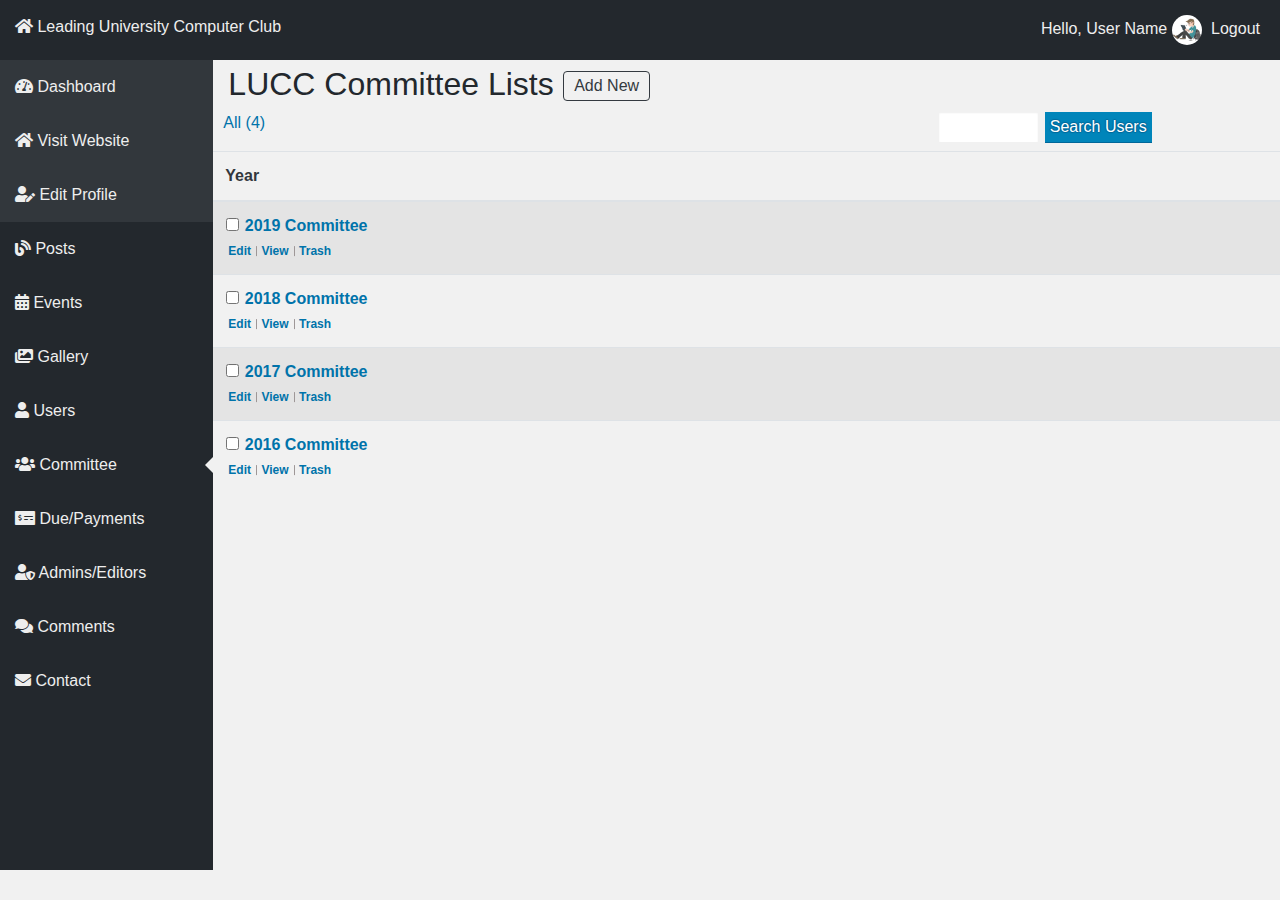
<file: admin/committee-lists.html>
<!DOCTYPE html>
<html lang="en">
<head>
    <!-- Required meta tags -->
    <meta charset="UTF-8">
    <meta http-equiv="x-ua-compatible" content="ie=edge">
    <meta name="viewport" content="width=device-width, initial-scale=1.0">

    <!-- Title -->
    <title>Dashboard | LUCC</title>
    <!-- Favicon Icon -->
    <link rel="icon" type="image/png" href="images/favicon.png">

    <!-- Bootstrap CSS -->
    <link rel="stylesheet" type="text/css" href="css/bootstrap-grid.min.css">
    <link rel="stylesheet" type="text/css" href="css/bootstrap-reboot.min.css">
    <link rel="stylesheet" type="text/css" href="css/bootstrap.min.css">
    <!-- Font Awesome CSS -->
    <link rel="stylesheet" type="text/css" href="css/fontawesome.css">
    <!-- Custom CSS -->
    <link rel="stylesheet" type="text/css" href="css/style.css">
    <link rel="stylesheet" type="text/css" href="css/responsive.css">

    <!--[if IE 9]>
        <script src="https://cdnjs.cloudflare.com/ajax/libs/html5shiv/3.7.3/html5shiv.min.js"></script>
        <script src="https://cdnjs.cloudflare.com/ajax/libs/respond.js/1.4.2/respond.min.js"></script>
	<![endif]-->
</head>

<body>
    <div class="container-fluid">
        <div class="row">
            <div class="col-lg-12 user-profile">
                <div class="float-left">
                    <p><i class="fas fa-home"></i> Leading University Computer Club</p>
                </div>
                <div class="float-right">
                    Hello,
                    <a href="user-profile.html"><span id="user-profile-name">User Name</span>
                        <img src="../images/users/user-01.jpg" alt="" class="rounded-circle">
                    </a>
                    <a href="#" id="logout">Logout</a>
                </div>
            </div>
        </div>
    </div>
    <section class="dashboard">
        <div class="container-fluid">
            <div class="row">
                <div class="col-lg-2 col-md-3">
                    <ul class="top">
                        <li><a href="index.html"><i class="fas fa-tachometer-alt"></i> Dashboard</a></li>
                        <li><a href="../index.html"><i class="fas fa-home"></i> Visit Website</a></li>
                        <li><a href="edit-profile.html"><i class="fas fa-user-edit"></i> Edit Profile</a></li>
                    </ul>
                    <ul class="bottom">
                        <li class="has-menu-item">
                            <a href="#"><i class="fas fa-blog"></i> Posts</a>
                            <ul class="dropdown_menu">
                                <li><a href="all-posts.html">All Posts</a></li>
                                <li><a href="add-new-post.html">Add New</a></li>
                            </ul>
                        </li>
                        <li class="has-menu-item">
                            <a href="#"><i class="fas fa-calendar-alt"></i> Events</a>
                            <ul class="dropdown_menu">
                                <li><a href="../events.html">View Events</a></li>
                                <li><a href="all-events.html">All Events</a></li>
                                <li><a href="add-new-event.html">Add New</a></li>
                            </ul>
                        </li>
                        <li class="has-menu-item">
                            <a href="#"><i class="fas fa-images"></i> Gallery</a>
                            <ul class="dropdown_menu">
                                <li><a href="../gallery.html">View Gallery</a></li>
                                <li><a href="all-photos.html">All Photos</a></li>
                                <li><a href="upload-photo.html">Upload</a></li>
                            </ul>
                        </li>

                        <li class="has-menu-item">
                            <a href="#"><i class="fas fa-user"></i> Users</a>
                            <ul class="dropdown_menu">
                                <li><a href="all-users.html">All Users</a></li>
                                <li><a href="pending-users.html">Pending Requests</a></li>
                            </ul>
                        </li>
                        <li class="active has-menu-item">
                            <a href="#"><i class="fas fa-users"></i> Committee</a>
                            <ul class="dropdown_menu">
                                <li><a href="committee-lists.html">Committee Lists</a></li>
                                <li><a href="all-users.html">Add New</a></li>
                            </ul>
                        </li>
                        <li class="has-menu-item">
                            <a href="#"><i class="fas fa-money-check-alt"></i> Due/Payments</a>
                            <ul class="dropdown_menu">
                                <li><a href="view-all-user-payment-lists.html">View All</a></li>
                            </ul>
                        </li>

                        <li class="has-menu-item">
                            <a href="admin-editor.html"><i class="fas fa-user-shield"></i> Admins/Editors</a>
                        </li>
                        <li>
                            <a href="comments.html"><i class="fas fa-comments"></i> Comments</a>
                        </li>
                        <li class="has-menu-item">
                            <a href="#"><i class="fas fa-envelope"></i> Contact</a>
                            <ul class="dropdown_menu">
                                <li><a href="contact-forms.html">Contact Forms</a></li>
                            </ul>
                        </li>
                    </ul>
                </div>
                <div class="col-lg-10 col-md-9">
                    <div class="header">
                        <h2>LUCC Committee Lists</h2>
                        <a href="add-new-committee.html" class="btn btn-outline-dark" style="padding: 2px 10px;">Add New</a>
                        <div class="posts-info">
                            <div class="float-left">
                                <a href="#">All (<span id="total-committee-number">4</span>)</a> 
                            </div>
                            <div class="float-right">
                                <form>
                                    <input type="search" id="post-search-input" name="" value="">
                                    <input type="submit" id="search-submit" class="button" value="Search Users">
                                </form>
                            </div>
                        </div>
                    </div>
                    <table class="all-posts-table table table-striped">
                        <thead>
                            <tr>
                                <th scope="col">Year</th>
                            </tr>
                        </thead>
                        <tbody>
                            <tr>
                                <th scope="row"><input type="checkbox">
                                    <strong><a href="#">2019 Committee</a></strong>
                                    <div class="row-actions">
                                        <span class="edit">
                                            <a href="committee-list-2019.html">Edit</a>
                                        </span>
                                        <span class="view">
                                            <a href="../committee-2019.html">View</a>
                                        </span>
                                        <span class="trash">
                                            <a href="#">Trash</a>
                                        </span>
                                    </div>
                                </th>
                            </tr>
                            <tr>
                                <th scope="row"><input type="checkbox">
                                    <strong><a href="#">2018 Committee</a></strong>
                                    <div class="row-actions">
                                        <span class="edit">
                                            <a href="committee-list-2019.html">Edit</a>
                                        </span>
                                        <span class="view">
                                            <a href="../committee-2019.html">View</a>
                                        </span>
                                        <span class="trash">
                                            <a href="#">Trash</a>
                                        </span>
                                    </div>
                                </th>
                            </tr>
                            <tr>
                                <th scope="row"><input type="checkbox">
                                    <strong><a href="#">2017 Committee</a></strong>
                                    <div class="row-actions">
                                        <span class="edit">
                                            <a href="committee-list-2019.html">Edit</a>
                                        </span>
                                        <span class="view">
                                            <a href="../committee-2019.html">View</a>
                                        </span>
                                        <span class="trash">
                                            <a href="#">Trash</a>
                                        </span>
                                    </div>
                                </th>
                            </tr>
                            <tr>
                                <th scope="row"><input type="checkbox">
                                    <strong><a href="#">2016 Committee</a></strong>
                                    <div class="row-actions">
                                        <span class="edit">
                                            <a href="committee-list-2019.html">Edit</a>
                                        </span>
                                        <span class="view">
                                            <a href="../committee-2019.html">View</a>
                                        </span>
                                        <span class="trash">
                                            <a href="#">Trash</a>
                                        </span>
                                    </div>
                                </th>
                            </tr>
                        </tbody>
                    </table>
                </div>
            </div>
        </div>
    </section>
</body></html>
</file>
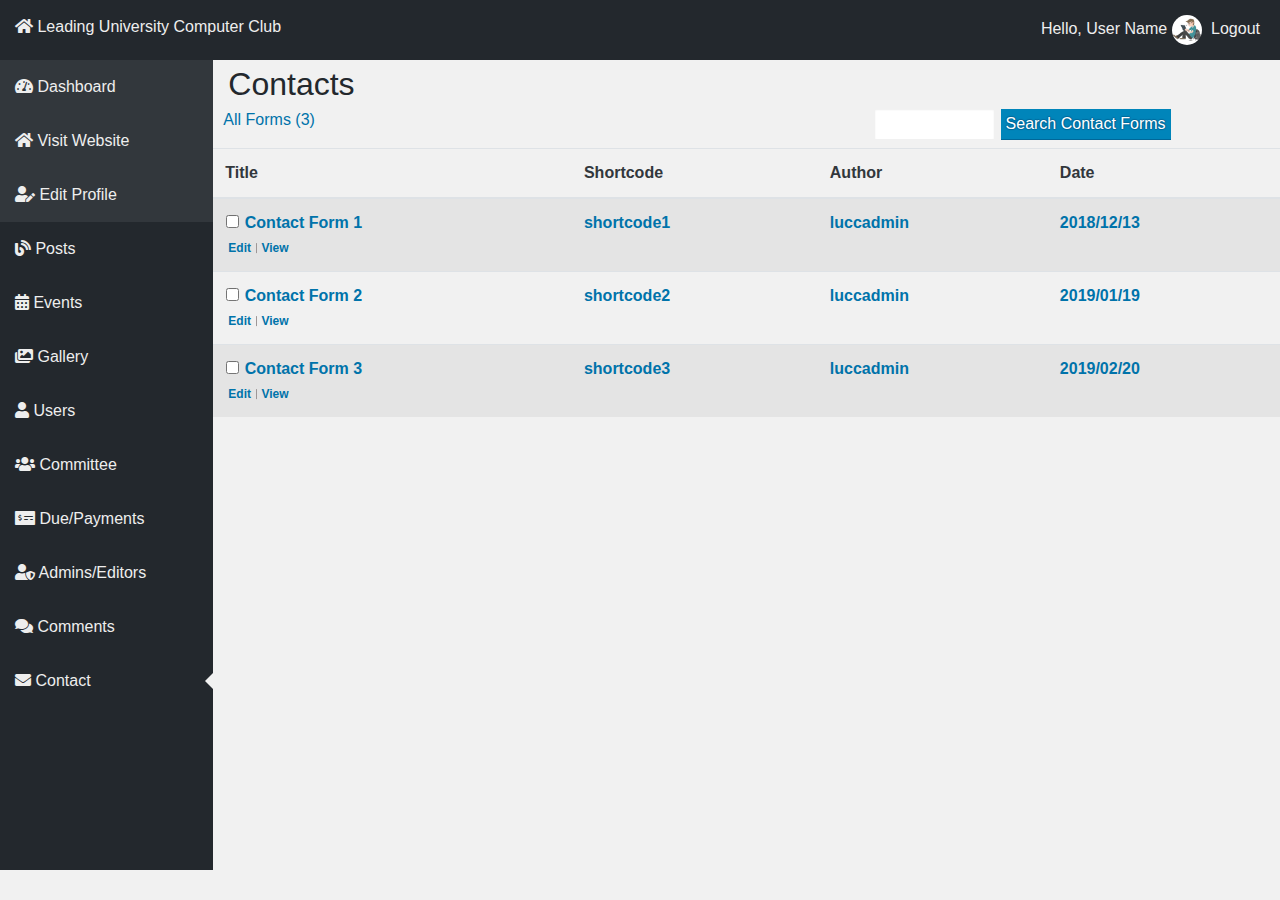
<file: admin/contact-forms.html>
<!DOCTYPE html>
<html lang="en">
<head>
    <!-- Required meta tags -->
    <meta charset="UTF-8">
    <meta http-equiv="x-ua-compatible" content="ie=edge">
    <meta name="viewport" content="width=device-width, initial-scale=1.0">

    <!-- Title -->
    <title>Dashboard | LUCC</title>
    <!-- Favicon Icon -->
    <link rel="icon" type="image/png" href="images/favicon.png">

    <!-- Bootstrap CSS -->
    <link rel="stylesheet" type="text/css" href="css/bootstrap-grid.min.css">
    <link rel="stylesheet" type="text/css" href="css/bootstrap-reboot.min.css">
    <link rel="stylesheet" type="text/css" href="css/bootstrap.min.css">
    <!-- Font Awesome CSS -->
    <link rel="stylesheet" type="text/css" href="css/fontawesome.css">
    <!-- Custom CSS -->
    <link rel="stylesheet" type="text/css" href="css/style.css">
    <link rel="stylesheet" type="text/css" href="css/responsive.css">

    <!--[if IE 9]>
        <script src="https://cdnjs.cloudflare.com/ajax/libs/html5shiv/3.7.3/html5shiv.min.js"></script>
        <script src="https://cdnjs.cloudflare.com/ajax/libs/respond.js/1.4.2/respond.min.js"></script>
	<![endif]-->
</head>

<body>
    <div class="container-fluid">
        <div class="row">
            <div class="col-lg-12 user-profile">
                <div class="float-left">
                    <p><i class="fas fa-home"></i> Leading University Computer Club</p>
                </div>
                <div class="float-right">
                    Hello,
                    <a href="user-profile.html"><span id="user-profile-name">User Name</span>
                        <img src="../images/users/user-01.jpg" alt="" class="rounded-circle">
                    </a>
                    <a href="#" id="logout">Logout</a>
                </div>
            </div>
        </div>
    </div>
    <section class="dashboard">
        <div class="container-fluid">
            <div class="row">
                <div class="col-lg-2 col-md-3">
                    <ul class="top">
                        <li><a href="index.html"><i class="fas fa-tachometer-alt"></i> Dashboard</a></li>
                        <li><a href="../index.html"><i class="fas fa-home"></i> Visit Website</a></li>
                        <li><a href="edit-profile.html"><i class="fas fa-user-edit"></i> Edit Profile</a></li>
                    </ul>
                    <ul class="bottom">
                        <li class="has-menu-item">
                            <a href="#"><i class="fas fa-blog"></i> Posts</a>
                            <ul class="dropdown_menu">
                                <li><a href="all-posts.html">All Posts</a></li>
                                <li><a href="add-new-post.html">Add New</a></li>
                            </ul>
                        </li>
                        <li class="has-menu-item">
                            <a href="#"><i class="fas fa-calendar-alt"></i> Events</a>
                            <ul class="dropdown_menu">
                                <li><a href="../events.html">View Events</a></li>
                                <li><a href="all-events.html">All Events</a></li>
                                <li><a href="add-new-event.html">Add New</a></li>
                            </ul>
                        </li>
                        <li class="has-menu-item">
                            <a href="#"><i class="fas fa-images"></i> Gallery</a>
                            <ul class="dropdown_menu">
                                <li><a href="../gallery.html">View Gallery</a></li>
                                <li><a href="all-photos.html">All Photos</a></li>
                                <li><a href="upload-photo.html">Upload</a></li>
                            </ul>
                        </li>

                        <li class="has-menu-item">
                            <a href="#"><i class="fas fa-user"></i> Users</a>
                            <ul class="dropdown_menu">
                                <li><a href="all-users.html">All Users</a></li>
                                <li><a href="pending-users.html">Pending Requests</a></li>
                            </ul>
                        </li>
                        <li class="has-menu-item">
                            <a href="#"><i class="fas fa-users"></i> Committee</a>
                            <ul class="dropdown_menu">
                                <li><a href="committee-lists.html">Committee Lists</a></li>
                                <li><a href="all-users.html">Add New</a></li>
                            </ul>
                        </li>
                        <li class="has-menu-item">
                            <a href="#"><i class="fas fa-money-check-alt"></i> Due/Payments</a>
                            <ul class="dropdown_menu">
                                <li><a href="view-all-user-payment-lists.html">View All</a></li>
                            </ul>
                        </li>

                        <li>
                            <a href="admin-editor.html"><i class="fas fa-user-shield"></i> Admins/Editors</a>
                        </li>
                        <li>
                            <a href="comments.html"><i class="fas fa-comments"></i> Comments</a>
                        </li>
                        <li class="active has-menu-item">
                            <a href="#"><i class="fas fa-envelope"></i> Contact</a>
                            <ul class="dropdown_menu">
                                <li><a href="contact-forms.html">Contact Forms</a></li>
                            </ul>
                        </li>
                    </ul>
                </div>
                <div class="col-lg-10 col-md-9">
                    <div class="header">
                        <h2>Contacts</h2>
                        
                        <div class="posts-info">
                            <div class="float-left">
                                <a href="#">All Forms (<span id="total-forms">3</span>)</a>
                            </div>
                            <div class="float-right">
                                <form>
                                    <input type="search" id="post-search-input" name="" value="">
                                    <input type="submit" id="search-submit" class="button" value="Search Contact Forms">
                                </form>
                            </div>
                        </div>
                    </div>
                    <table class="all-posts-table table table-striped">
                        <thead>
                            <tr>
                                <th scope="col">Title</th>
                                <th scope="col">Shortcode</th>
                                <th scope="col">Author</th>
                                <th scope="col">Date</th>
                            </tr>
                        </thead>
                        <tbody>
                            <tr>
                                <th scope="row"><input type="checkbox">
                                    <strong><a href="#">Contact Form 1</a></strong>
                                    <div class="row-actions">
                                        <span class="edit">
                                            <a href="#">Edit</a>
                                        </span>
                                        <span class="view">
                                            <a href="#">View</a>
                                        </span>
                                    </div>
                                </th>
                                <td><a href="#">shortcode1</a></td>
                                <td><a href="#">luccadmin</a></td>
                                <td>2018/12/13</td>
                            </tr>
                            <tr>
                                <th scope="row"><input type="checkbox">
                                    <strong><a href="#">Contact Form 2</a></strong>
                                    <div class="row-actions">
                                        <span class="edit">
                                            <a href="#">Edit</a>
                                        </span>
                                        <span class="view">
                                            <a href="#">View</a>
                                        </span>
                                    </div>
                                </th>
                                <td><a href="#">shortcode2</a></td>
                                <td><a href="#">luccadmin</a></td>
                                <td>2019/01/19</td>
                            </tr>
                            <tr>
                                <th scope="row"><input type="checkbox">
                                    <strong><a href="#">Contact Form 3</a></strong>
                                    <div class="row-actions">
                                        <span class="edit">
                                            <a href="#">Edit</a>
                                        </span>
                                        <span class="view">
                                            <a href="#">View</a>
                                        </span>
                                    </div>
                                </th>
                                <td><a href="#">shortcode3</a></td>
                                <td><a href="#">luccadmin</a></td>
                                <td>2019/02/20</td>
                            </tr>
                        </tbody>
                    </table>
                </div>
            </div>
        </div>
    </section>
</body></html>
</file>
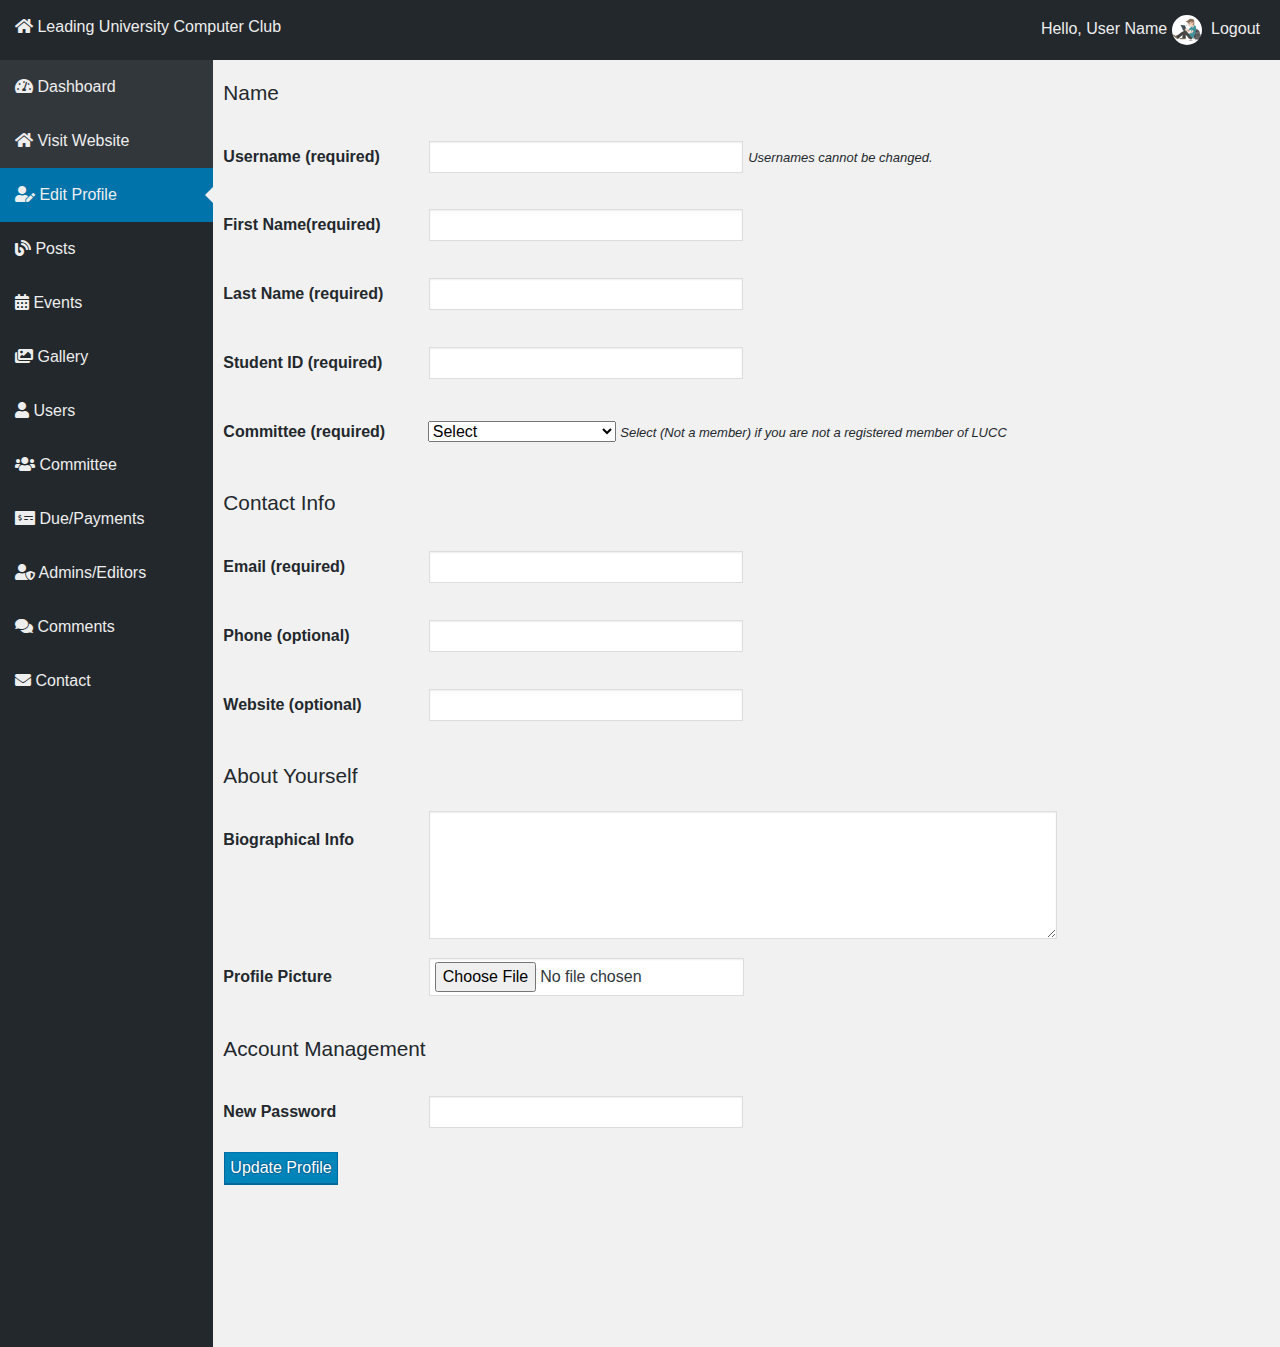
<file: admin/edit-profile.html>
<!DOCTYPE html>
<html lang="en">
<head>
    <!-- Required meta tags -->
    <meta charset="UTF-8">
    <meta http-equiv="x-ua-compatible" content="ie=edge">
    <meta name="viewport" content="width=device-width, initial-scale=1.0">

    <!-- Title -->
    <title>Dashboard | LUCC</title>
    <!-- Favicon Icon -->
    <link rel="icon" type="image/png" href="images/favicon.png">

    <!-- Bootstrap CSS -->
    <link rel="stylesheet" type="text/css" href="css/bootstrap-grid.min.css">
    <link rel="stylesheet" type="text/css" href="css/bootstrap-reboot.min.css">
    <link rel="stylesheet" type="text/css" href="css/bootstrap.min.css">
    <!-- Font Awesome CSS -->
    <link rel="stylesheet" type="text/css" href="css/fontawesome.css">
    <!-- Custom CSS -->
    <link rel="stylesheet" type="text/css" href="css/style.css">
    <link rel="stylesheet" type="text/css" href="css/responsive.css">

    <!--[if IE 9]>
        <script src="https://cdnjs.cloudflare.com/ajax/libs/html5shiv/3.7.3/html5shiv.min.js"></script>
        <script src="https://cdnjs.cloudflare.com/ajax/libs/respond.js/1.4.2/respond.min.js"></script>
	<![endif]-->
</head>

<body>
    <div class="container-fluid">
        <div class="row">
            <div class="col-lg-12 user-profile">
                <div class="float-left">
                    <p><i class="fas fa-home"></i> Leading University Computer Club</p>
                </div>
                <div class="float-right">
                    Hello,
                    <a href="user-profile.html"><span id="user-profile-name">User Name</span>
                        <img src="../images/users/user-01.jpg" alt="" class="rounded-circle">
                    </a>
                    <a href="#" id="logout">Logout</a>
                </div>
            </div>
        </div>
    </div>
    <section class="dashboard">
        <div class="container-fluid">
            <div class="row">
                <div class="col-lg-2 col-md-3">
                    <ul class="top">
                        <li><a href="index.html"><i class="fas fa-tachometer-alt"></i> Dashboard</a></li>
                        <li><a href="../index.html"><i class="fas fa-home"></i> Visit Website</a></li>
                        <li class="active"><a href="edit-profile.html"><i class="fas fa-user-edit"></i> Edit Profile</a></li>
                    </ul>
                    <ul class="bottom">
                        <li class="has-menu-item">
                            <a href="#"><i class="fas fa-blog"></i> Posts</a>
                            <ul class="dropdown_menu">
                                <li><a href="all-posts.html">All Posts</a></li>
                                <li><a href="add-new-post.html">Add New</a></li>
                            </ul>
                        </li>
                        <li class="has-menu-item">
                            <a href="#"><i class="fas fa-calendar-alt"></i> Events</a>
                            <ul class="dropdown_menu">
                                <li><a href="../events.html">View Events</a></li>
                                <li><a href="all-events.html">All Events</a></li>
                                <li><a href="add-new-event.html">Add New</a></li>
                            </ul>
                        </li>
                        <li class="has-menu-item">
                            <a href="#"><i class="fas fa-images"></i> Gallery</a>
                            <ul class="dropdown_menu">
                                <li><a href=../"gallery.html">View Gallery</a></li>
                                <li><a href="all-photos.html">All Photos</a></li>
                                <li><a href="upload-photo.html">Upload</a></li>
                            </ul>
                        </li>

                        <li class="has-menu-item">
                            <a href="#"><i class="fas fa-user"></i> Users</a>
                            <ul class="dropdown_menu">
                                <li><a href="all-users.html">All Users</a></li>
                                <li><a href="pending-users.html">Pending Requests</a></li>
                            </ul>
                        </li>
                        <li class="has-menu-item">
                            <a href="#"><i class="fas fa-users"></i> Committee</a>
                            <ul class="dropdown_menu">
                                <li><a href="committee-lists.html">Committee Lists</a></li>
                                <li><a href="all-users.html">Add New</a></li>
                            </ul>
                        </li>
                        <li class="has-menu-item">
                            <a href="#"><i class="fas fa-money-check-alt"></i> Due/Payments</a>
                            <ul class="dropdown_menu">
                                <li><a href="view-all-user-payment-lists.html">View All</a></li>
                            </ul>
                        </li>

                        <li>
                            <a href="admin-editor.html"><i class="fas fa-user-shield"></i> Admins/Editors</a>
                        </li>
                        <li>
                            <a href="comments.html"><i class="fas fa-comments"></i> Comments</a>
                        </li>
                        <li class="has-menu-item">
                            <a href="#"><i class="fas fa-envelope"></i> Contact</a>
                            <ul class="dropdown_menu">
                                <li><a href="contact-forms.html">Contact Forms</a></li>
                            </ul>
                        </li>
                    </ul>
                </div>
                <div class="col-lg-10 col-md-9">
                    <form id="edit-profile">
                        <h2>Name</h2>
                        <label>Username (required)</label>
                        <input type="text" required> <span>Usernames cannot be changed.</span><br>
                        
                        <label>First Name(required)</label>
                        <input type="text" required><br>
                        
                        <label>Last Name (required)</label>
                        <input type="text" required><br>
                        
                        <label>Student ID (required)</label>
                        <input type="text" required><br>
                        <label for="">Committee (required)</label>
                        <select name="committee" required>
                            <option value="#">Select</option>
                            <option value="lucc-committee-2019">LUCC Committee 2019</option>
                            <option value="lucc-committee-2018">LUCC Committee 2018</option>
                            <option value="lucc-committee-2017">LUCC Committee 2017</option>
                            <option value="lucc-committee-2016">LUCC Committee 2016</option><option value="not-a-member">Not a member</option>
                        </select>
                        <span>Select (Not a member) if you are not a registered member of LUCC</span>
                        
                        <h2>Contact Info</h2>
                        <label>Email (required)</label>
                        <input type="email"><br>
                        
                        <label>Phone (optional)</label>
                        <input type="text"><br>
                        
                        <label>Website (optional)</label>
                        <input type="text"><br>
                        
                        <h2>About Yourself</h2>
                        <label style="vertical-align: top;">Biographical Info</label>
                        <textarea name="" id="" rows="5"></textarea><br>
                        
                        <label>Profile Picture</label>
                        <input type="file" name="pic" accept="image/*">
                        
                        <h2>Account Management</h2>
                        <label>New Password</label>
                        <input type="password" maxlength="8"><br>
                        
                        <input type="submit" value="Update Profile">
                    </form>
                </div>
            </div>
        </div>
    </section>
</body></html>
</file>
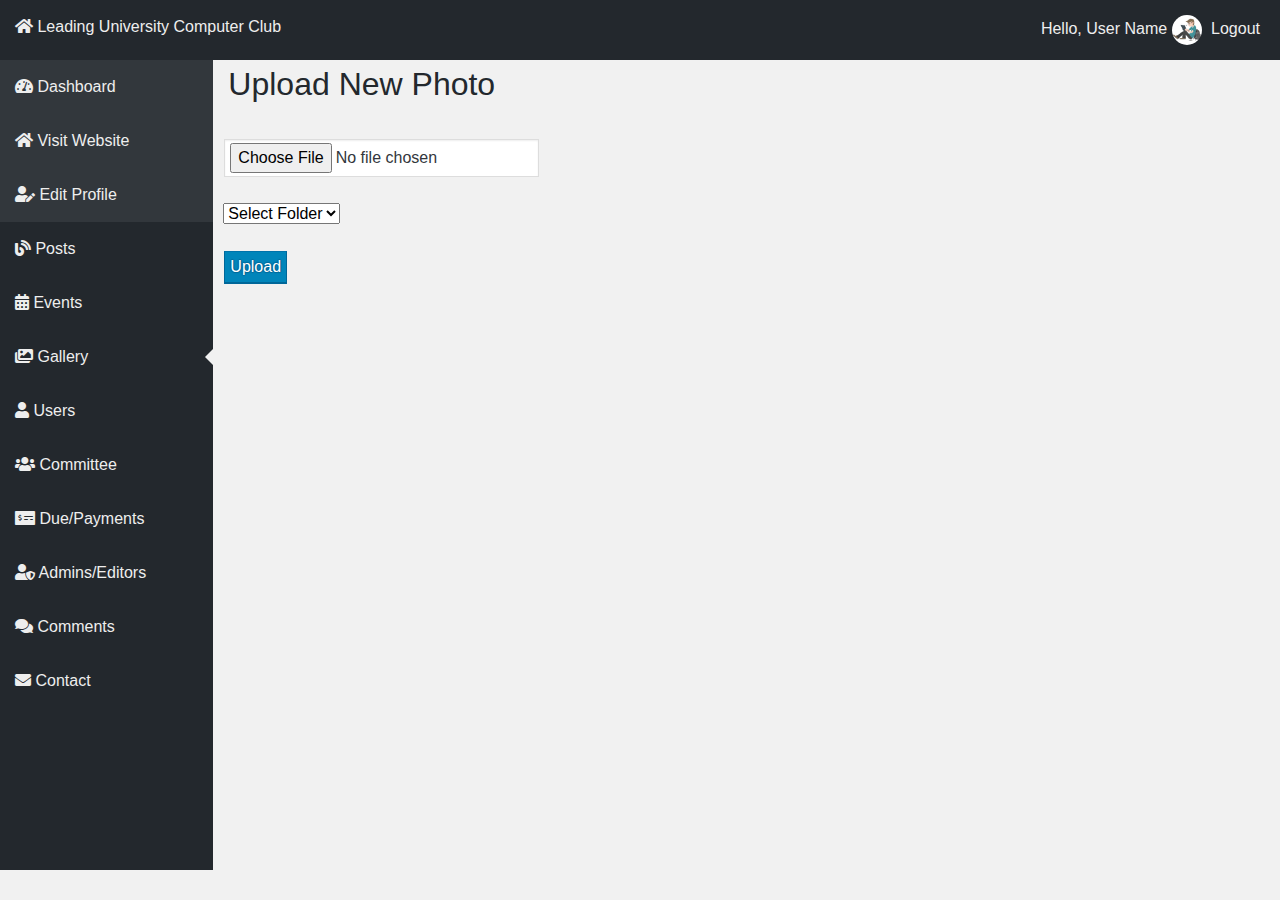
<file: admin/upload-photo.html>
<!DOCTYPE html>
<html lang="en">
<head>
    <!-- Required meta tags -->
    <meta charset="UTF-8">
    <meta http-equiv="x-ua-compatible" content="ie=edge">
    <meta name="viewport" content="width=device-width, initial-scale=1.0">

    <!-- Title -->
    <title>Dashboard | LUCC</title>
    <!-- Favicon Icon -->
    <link rel="icon" type="image/png" href="images/favicon.png">

    <!-- Bootstrap CSS -->
    <link rel="stylesheet" type="text/css" href="css/bootstrap-grid.min.css">
    <link rel="stylesheet" type="text/css" href="css/bootstrap-reboot.min.css">
    <link rel="stylesheet" type="text/css" href="css/bootstrap.min.css">
    <!-- Font Awesome CSS -->
    <link rel="stylesheet" type="text/css" href="css/fontawesome.css">
    <!-- Custom CSS -->
    <link rel="stylesheet" type="text/css" href="css/style.css">
    <link rel="stylesheet" type="text/css" href="css/responsive.css">

    <!--[if IE 9]>
        <script src="https://cdnjs.cloudflare.com/ajax/libs/html5shiv/3.7.3/html5shiv.min.js"></script>
        <script src="https://cdnjs.cloudflare.com/ajax/libs/respond.js/1.4.2/respond.min.js"></script>
	<![endif]-->
</head>

<body>
    <div class="container-fluid">
        <div class="row">
            <div class="col-lg-12 user-profile">
                <div class="float-left">
                    <p><i class="fas fa-home"></i> Leading University Computer Club</p>
                </div>
                <div class="float-right">
                    Hello,
                    <a href="user-profile.html"><span id="user-profile-name">User Name</span>
                        <img src="../images/users/user-01.jpg" alt="" class="rounded-circle">
                    </a>
                    <a href="#" id="logout">Logout</a>
                </div>
            </div>
        </div>
    </div>
    <section class="dashboard">
        <div class="container-fluid">
            <div class="row">
                <div class="col-lg-2 col-md-3">
                    <ul class="top">
                        <li><a href="index.html"><i class="fas fa-tachometer-alt"></i> Dashboard</a></li>
                        <li><a href="../index.html"><i class="fas fa-home"></i> Visit Website</a></li>
                        <li><a href="edit-profile.html"><i class="fas fa-user-edit"></i> Edit Profile</a></li>
                    </ul>
                    <ul class="bottom">
                        <li class="has-menu-item">
                            <a href="#"><i class="fas fa-blog"></i> Posts</a>
                            <ul class="dropdown_menu">
                                <li><a href="all-posts.html">All Posts</a></li>
                                <li><a href="add-new-post.html">Add New</a></li>
                            </ul>
                        </li>
                        <li class="has-menu-item">
                            <a href="#"><i class="fas fa-calendar-alt"></i> Events</a>
                            <ul class="dropdown_menu">
                                <li><a href="../events.html">View Events</a></li>
                                <li><a href="all-events.html">All Events</a></li>
                                <li><a href="add-new-event.html">Add New</a></li>
                            </ul>
                        </li>
                        <li class="active has-menu-item">
                            <a href="#"><i class="fas fa-images"></i> Gallery</a>
                            <ul class="dropdown_menu">
                                <li><a href="../gallery.html">View Gallery</a></li>
                                <li><a href="all-photos.html">All Photos</a></li>
                                <li><a href="upload-photo.html">Upload</a></li>
                            </ul>
                        </li>

                        <li class="has-menu-item">
                            <a href="#"><i class="fas fa-user"></i> Users</a>
                            <ul class="dropdown_menu">
                                <li><a href="all-users.html">All Users</a></li>
                                <li><a href="pending-users.html">Pending Requests</a></li>
                            </ul>
                        </li>
                        <li class="has-menu-item">
                            <a href="#"><i class="fas fa-users"></i> Committee</a>
                            <ul class="dropdown_menu">
                                <li><a href="committee-lists.html">Committee Lists</a></li>
                                <li><a href="all-users.html">Add New</a></li>
                            </ul>
                        </li>
                        <li class="has-menu-item">
                            <a href="#"><i class="fas fa-money-check-alt"></i> Due/Payments</a>
                            <ul class="dropdown_menu">
                                <li><a href="view-all-user-payment-lists.html">View All</a></li>
                            </ul>
                        </li>

                        <li>
                            <a href="admin-editor.html"><i class="fas fa-user-shield"></i> Admins/Editors</a>
                        </li>
                        <li>
                            <a href="comments.html"><i class="fas fa-comments"></i> Comments</a>
                        </li>
                        <li class="has-menu-item">
                            <a href="#"><i class="fas fa-envelope"></i> Contact</a>
                            <ul class="dropdown_menu">
                                <li><a href="contact-forms.html">Contact Forms</a></li>
                            </ul>
                        </li>
                    </ul>
                </div>
                <div class="col-lg-10 col-md-9">
                    <div class="header">
                        <h2>Upload New Photo</h2>
                    </div>
                    <form action="" id="upload-photo">
                        <input type="file" name="pic" accept="image/*"><br><br>
                        <select>
                            <option value="select">Select Folder</option>
                            <option value="folder-1">folder 1</option>
                            <option value="folder-2">folder 2</option>
                            <option value="folder-3">folder 3</option>
                            <option value="folder-4">folder 4</option>
                        </select><br><br>
                        
                        <input type="submit" value="Upload">
                    </form>
                </div>
            </div>
        </div>
    </section>
</body></html>
</file>
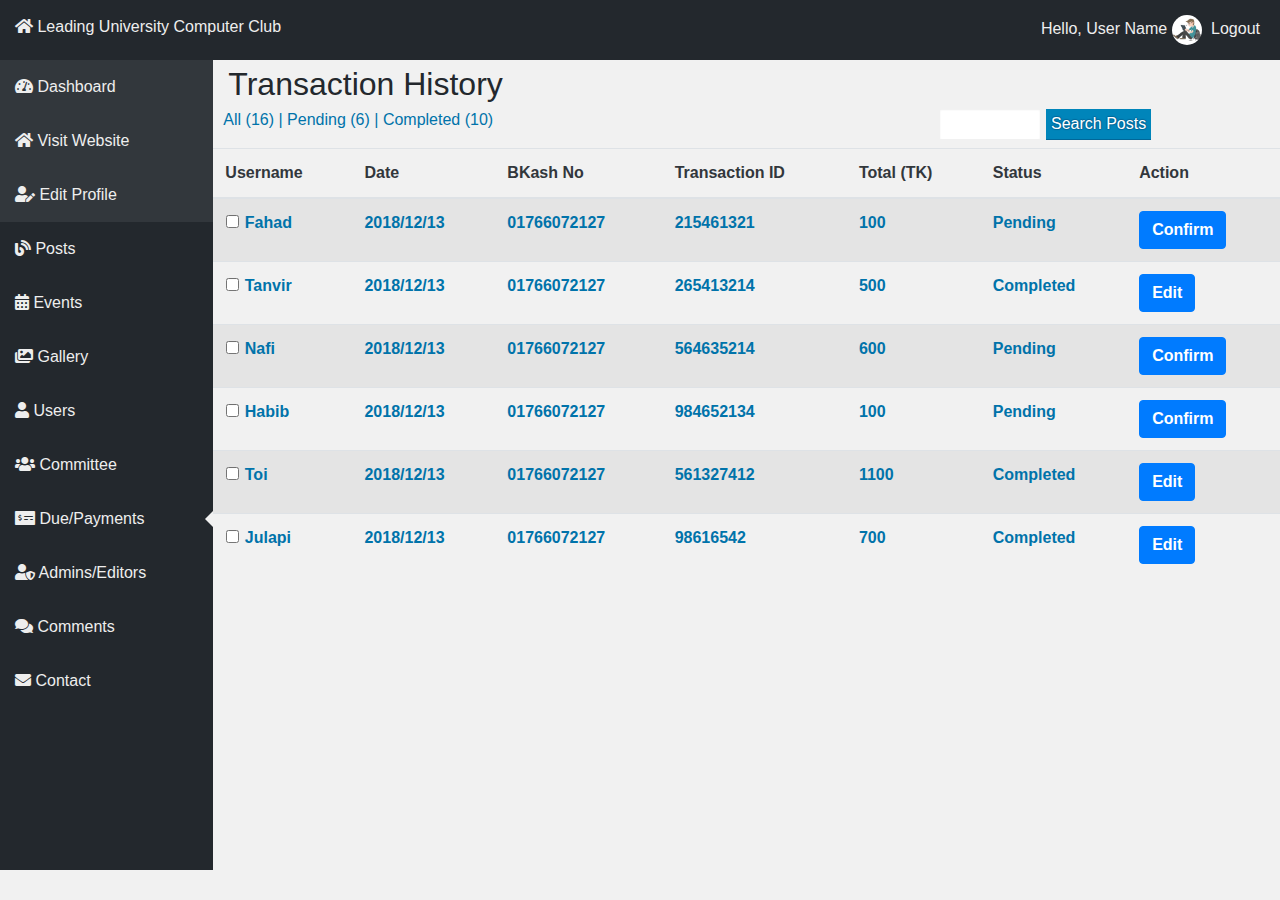
<file: admin/view-all-user-payment-lists.html>
<!DOCTYPE html>
<html lang="en">
<head>
    <!-- Required meta tags -->
    <meta charset="UTF-8">
    <meta http-equiv="x-ua-compatible" content="ie=edge">
    <meta name="viewport" content="width=device-width, initial-scale=1.0">

    <!-- Title -->
    <title>Dashboard | LUCC</title>
    <!-- Favicon Icon -->
    <link rel="icon" type="image/png" href="images/favicon.png">

    <!-- Bootstrap CSS -->
    <link rel="stylesheet" type="text/css" href="css/bootstrap-grid.min.css">
    <link rel="stylesheet" type="text/css" href="css/bootstrap-reboot.min.css">
    <link rel="stylesheet" type="text/css" href="css/bootstrap.min.css">
    <!-- Font Awesome CSS -->
    <link rel="stylesheet" type="text/css" href="css/fontawesome.css">
    <!-- Custom CSS -->
    <link rel="stylesheet" type="text/css" href="css/style.css">
    <link rel="stylesheet" type="text/css" href="css/responsive.css">

    <!--[if IE 9]>
        <script src="https://cdnjs.cloudflare.com/ajax/libs/html5shiv/3.7.3/html5shiv.min.js"></script>
        <script src="https://cdnjs.cloudflare.com/ajax/libs/respond.js/1.4.2/respond.min.js"></script>
	<![endif]-->
</head>

<body>
    <div class="container-fluid">
        <div class="row">
            <div class="col-lg-12 user-profile">
                <div class="float-left">
                    <p><i class="fas fa-home"></i> Leading University Computer Club</p>
                </div>
                <div class="float-right">
                    Hello,
                    <a href="user-profile.html"><span id="user-profile-name">User Name</span>
                        <img src="../images/users/user-01.jpg" alt="" class="rounded-circle">
                    </a>
                    <a href="#" id="logout">Logout</a>
                </div>
            </div>
        </div>
    </div>
    <section class="dashboard">
        <div class="container-fluid">
            <div class="row">
                <div class="col-lg-2 col-md-3">
                    <ul class="top">
                        <li><a href="index.html"><i class="fas fa-tachometer-alt"></i> Dashboard</a></li>
                        <li><a href="../index.html"><i class="fas fa-home"></i> Visit Website</a></li>
                        <li><a href="edit-profile.html"><i class="fas fa-user-edit"></i> Edit Profile</a></li>
                    </ul>
                    <ul class="bottom">
                        <li class="has-menu-item">
                            <a href="#"><i class="fas fa-blog"></i> Posts</a>
                            <ul class="dropdown_menu">
                                <li><a href="all-posts.html">All Posts</a></li>
                                <li><a href="add-new-post.html">Add New</a></li>
                            </ul>
                        </li>
                        <li class="has-menu-item">
                            <a href="#"><i class="fas fa-calendar-alt"></i> Events</a>
                            <ul class="dropdown_menu">
                                <li><a href="../events.html">View Events</a></li>
                                <li><a href="all-events.html">All Events</a></li>
                                <li><a href="add-new-event.html">Add New</a></li>
                            </ul>
                        </li>
                        <li class="has-menu-item">
                            <a href="#"><i class="fas fa-images"></i> Gallery</a>
                            <ul class="dropdown_menu">
                                <li><a href="../gallery.html">View Gallery</a></li>
                                <li><a href="all-photos.html">All Photos</a></li>
                                <li><a href="upload-photo.html">Upload</a></li>
                            </ul>
                        </li>

                        <li class="has-menu-item">
                            <a href="#"><i class="fas fa-user"></i> Users</a>
                            <ul class="dropdown_menu">
                                <li><a href="all-users.html">All Users</a></li>
                                <li><a href="pending-users.html">Pending Requests</a></li>
                            </ul>
                        </li>
                        <li class="has-menu-item">
                            <a href="#"><i class="fas fa-users"></i> Committee</a>
                            <ul class="dropdown_menu">
                                <li><a href="committee-lists.html">Committee Lists</a></li>
                                <li><a href="all-users.html">Add New</a></li>
                            </ul>
                        </li>
                        <li class="active has-menu-item">
                            <a href="#"><i class="fas fa-money-check-alt"></i> Due/Payments</a>
                            <ul class="dropdown_menu">
                                <li><a href="view-all-user-payment-lists.html">View All</a></li>
                            </ul>
                        </li>

                        <li>
                            <a href="admin-editor.html"><i class="fas fa-user-shield"></i> Admins/Editors</a>
                        </li>
                        <li>
                            <a href="comments.html"><i class="fas fa-comments"></i> Comments</a>
                        </li>
                        <li class="has-menu-item">
                            <a href="#"><i class="fas fa-envelope"></i> Contact</a>
                            <ul class="dropdown_menu">
                                <li><a href="contact-forms.html">Contact Forms</a></li>
                            </ul>
                        </li>
                    </ul>
                </div>
                <div class="col-lg-10 col-md-9">
                    <div class="header">
                        <h2>Transaction History</h2>
                        
                        <div class="posts-info">
                            <div class="float-left">
                                <a href="#">All (<span id="total-transaction">16</span>) |</a> 
                                <a href="#">Pending (<span id="total-transaction-pending">6</span>) |</a>
                                <a href="#">Completed (<span id="total-transaction-completed">10</span>)</a>
                            </div>
                            <div class="float-right">
                                <form>
                                    <input type="search" id="post-search-input" name="" value="">
                                    <input type="submit" id="search-submit" class="button" value="Search Posts">
                                </form>
                            </div>
                        </div>
                    </div>
                    <table class="all-posts-table table table-striped">
                        <thead>
                            <tr>
                                <th scope="col">Username</th>
                                <th scope="col">Date</th>
                                <th scope="col">BKash No</th>
                                <th scope="col">Transaction ID</th>
                                <th scope="col">Total (TK)</th>
                                <th scope="col">Status</th>
                                <th scope="col">Action</th>
                            </tr>
                        </thead>
                        <tbody>
                            <tr>
                                <th scope="row"><input type="checkbox">
                                    <strong><a href="#">Fahad</a></strong>
                                </th>
                                <td><a href="#">2018/12/13</a></td>
                                <td><a href="#">01766072127</a></td>
                                <td>215461321</td>
                                <td>100</td>
                                <td>Pending</td>
                                <td><a href="#" class="btn btn-primary" style="color: #fff">Confirm</a></td>
                            </tr>
                            <tr>
                                <th scope="row"><input type="checkbox">
                                    <strong><a href="#">Tanvir</a></strong>
                                </th>
                                <td><a href="#">2018/12/13</a></td>
                                <td><a href="#">01766072127</a></td>
                                <td>265413214</td>
                                <td>500</td>
                                <td>Completed</td>
                                <td><a href="#" class="btn btn-primary" style="color: #fff">Edit</a></td>
                            </tr>
                            <tr>
                                <th scope="row"><input type="checkbox">
                                    <strong><a href="#">Nafi</a></strong>
                                </th>
                                <td><a href="#">2018/12/13</a></td>
                                <td><a href="#">01766072127</a></td>
                                <td>564635214</td>
                                <td>600</td>
                                <td>Pending</td>
                                <td><a href="#" class="btn btn-primary" style="color: #fff">Confirm</a></td>
                            </tr>
                            <tr>
                                <th scope="row"><input type="checkbox">
                                    <strong><a href="#">Habib</a></strong>
                                </th>
                                <td><a href="#">2018/12/13</a></td>
                                <td><a href="#">01766072127</a></td>
                                <td>984652134</td>
                                <td>100</td>
                                <td>Pending</td>
                                <td><a href="#" class="btn btn-primary" style="color: #fff">Confirm</a></td>
                            </tr>
                            <tr>
                                <th scope="row"><input type="checkbox">
                                    <strong><a href="#">Toi</a></strong>
                                </th>
                                <td><a href="#">2018/12/13</a></td>
                                <td><a href="#">01766072127</a></td>
                                <td>561327412</td>
                                <td>1100</td>
                                <td>Completed</td>
                                <td><a href="#" class="btn btn-primary" style="color: #fff">Edit</a></td>
                            </tr>
                            <tr>
                                <th scope="row"><input type="checkbox">
                                    <strong><a href="#">Julapi</a></strong>
                                </th>
                                <td><a href="#">2018/12/13</a></td>
                                <td><a href="#">01766072127</a></td>
                                <td>98616542</td>
                                <td>700</td>
                                <td>Completed</td>
                                <td><a href="#" class="btn btn-primary" style="color: #fff">Edit</a></td>
                            </tr>
                        </tbody>
                    </table>
                </div>
            </div>
        </div>
    </section>
</body></html>
</file>
<file: admin/css/style.css>
/*
  Theme Name: Leading University Computer Club | LUCC
  Author: Fahad, Nafi, Tanvir
  Description: LUCC's Official Website
  Version: 1.0
*/

/*=======================================================================
[Table of contents]
=========================================================================

========================================================================*/
body {
    color: #eee;
    background: #F1F1F1;
}

[class*=col-] {
    padding: 0;
    margin: 0;
}

p {
    padding: 0;
    margin: 0;
}
h1,h2,h3,h4,h5,h6 {
    color: #23282d;
    margin: 0;
    padding: 0;
}
a {
    color: #eee;
    -webkit-transition: 0.3s ease;
    transition: 0.3s ease;
}
li {
    list-style-type: none;
}

a:hover {
    color: #00a0d2;
    text-decoration: none;
}

.dashboard ul > li {
    margin-left: -40px;
}

.dashboard ul > li > a{
    padding: 15px;
}

.user-profile {
    background: #23282d;
    padding: 15px;
}
.user-profile .float-right img{
    width: 30px;
    height: 30px;
    vertical-align: middle;
}

#logout {
    /*position: relative;*/
    padding: 0 5px;
}

/*#logout::before {
    position: absolute;
    content: "";
    width: 1px;
    height: 80%;
    background: #eee;
    left: -2px;
    top: 2px;
}*/

/* Top Dashboard */
.dashboard ul.top {
    background: #32373C;
    margin: 0;
}

.dashboard ul > li > a {
    display: block;
}


.dashboard ul.top > li.active {
    background: #0073AA;
    position: relative;
}
.dashboard ul > li.active::after{
    right: 0;
    border: solid 8px transparent;
    content: "";
    height: 0;
    width: 0;
    position: absolute;
    pointer-events: none;
    border-right-color: #f1f1f1;
    top: 50%;
    margin-top: -8px;
}

.dashboard ul > li.active:hover::after{
    border-right-color: #32373C;
}

/* Bottom Dashboard*/
.dashboard ul.bottom {
    background: #23282D;
    margin: 0;
    height: 100%;
}

.dashboard ul.bottom > li:hover {
    background: #191E23;
}

.dashboard ul.bottom > li.has-menu-item {
    position: relative;
}

.dashboard ul.bottom > li.has-menu-item > a[href^="#"] {
    
}

.dashboard ul.bottom > li.has-menu-item > ul.dropdown_menu {
    background: #32373C;
    position: absolute;
    width: 100%;
    right: -100%;
    top: 0;
    display: none;
    z-index: 1;
}

.dashboard ul.bottom > li.has-menu-item:hover ul.dropdown_menu {
    display: block;
}

.dashboard ul.bottom > li.has-menu-item > ul.dropdown_menu > li > a{
    
}


/* All Posts Page */
.header {
    padding: 0 10px;
}
.header h2{
    display: inline-block;
    margin: 5px;
}
.header .btn {
    margin: 0 0 10px 0;
}

.posts-info {
    padding: 0 0 40px 0;
}
.posts-info a {
    color: #0073aa;
}

.posts-info form input[type="search"] {
    border: none;
}
.posts-info form input[type="submit"] {
    border: none;
    cursor: pointer;
}

.all-posts-table td,
.all-posts-table td a,
.all-posts-table th a,
.all-posts-table .row-actions a{
    color: #0073aa;
    font-weight: 600;
}
.all-posts-table th {
    color: #32373C;
}

.all-posts-table .row-actions a {
    position: relative;
    font-size: 12px;
    margin: 0 3px;
}
.all-posts-table .row-actions a::after {
    position: absolute;
    content: '';
    width: 1px;
    height: 70%;
    margin: 0 5px;
    background: #9e9797;
    top: 50%;
    -webkit-transform: translateY(-50%);
    transform: translateY(-50%);
}

.all-posts-table .row-actions > span:last-child a::after {
    width: 0px;
}

.all-posts-table a:hover {
    color: #00a0d2;
}

/* Dashboard Images */
.dashboard-img {
    max-width: 64px;
    height: auto;
    vertical-align: top;
}

/* Edit Profile Page */
#edit-profile {
    padding: 0 10px;
}
#edit-profile h2{
    color: #23282d;
    font-size: 1.3em;
    margin: 1em 0;
}
#edit-profile span {
    color: #23282d;
    font-style: italic;
    font-size: 13px;
}
#edit-profile label{
    text-align: left;
    padding: 20px 10px 20px 0;
    width: 200px;
    line-height: 1.3;
    font-weight: 600;
    color: #23282d;
    text-shadow: none;
}
input,
textarea {
    border: 1px solid #ddd;
    -webkit-box-shadow: inset 0 1px 2px rgba(0,0,0,.07);
    box-shadow: inset 0 1px 2px rgba(0,0,0,.07);
    background-color: #fff;
    color: #32373c;
    outline: 0;
    margin: 1px;
    padding: 3px 5px;
    -webkit-transition: 50ms border-color ease-in-out;
    transition: 50ms border-color ease-in-out;
    width: 30%;
}
#edit-profile textarea {
    width: 60%;
}
#edit-profile input[type="file"] {
    width: inherit;
}

input[type="submit"] {
    width: inherit;
    background: #0085ba;
    border-color: #0073aa #006799 #006799;
    -webkit-box-shadow: 0 1px 0 #006799;
    box-shadow: 0 1px 0 #006799;
    color: #fff;
    text-decoration: none;
    text-shadow: 0 -1px 1px #006799, 1px 0 1px #006799, 0 1px 1px #006799, -1px 0 1px #006799;
    cursor: pointer;
}
input[type="checkbox"] {
    width: inherit;
}

/* Upload Photo */
#upload-photo {
    padding: 30px 10px;
}
#upload-photo input {
    width: inherit;
}

/* Add New Post Page */
#add-new-post {
    padding: 0 10px;
}
#add-new-post input[type="submit"] {
    margin-top: 20px;
}

/* Add New Event Page */
#add-new-event {
    padding: 0 10px;
}
#add-new-event input[type="text"] {
    width: 60%;
}
#add-new-event input[type="submit"] {
    margin-top: 20px;
}

/* User Profile Page */
.user-profile-info {
    padding: 0 10px;
}

.user-profile-info img {
    width: 64px;
    height: auto;
}

.user-profile-info p {
    color: #000;
}

/* Add Committee Page */
#add-committee-title {
    padding: 0 10px;
}
#add-committee-title label {
    text-align: left;
    padding: 20px 10px 20px 0;
    width: 200px;
    line-height: 1.3;
    font-weight: 600;
    color: #23282d;
    text-shadow: none;
}
</file>
<file: admin/css/responsive.css>
/*
  Theme Name: Leading University Computer Club | LUCC
  Author: Fahad, Nafi, Tanvir
  Description: LUCC's Official Website
  Version: 1.0
*/

/*=======================================================================
[Table of contents]
=========================================================================
[01] Widescreen (1440.01px - higher)
[02] Desktop (1200px - 1440px)
[03] Laptop (992px - 1199.99px)
[04] Tab (768px - 991.98px)
[05] Mobile (320px - 767.98px)
==========================================================================*/
</file>
